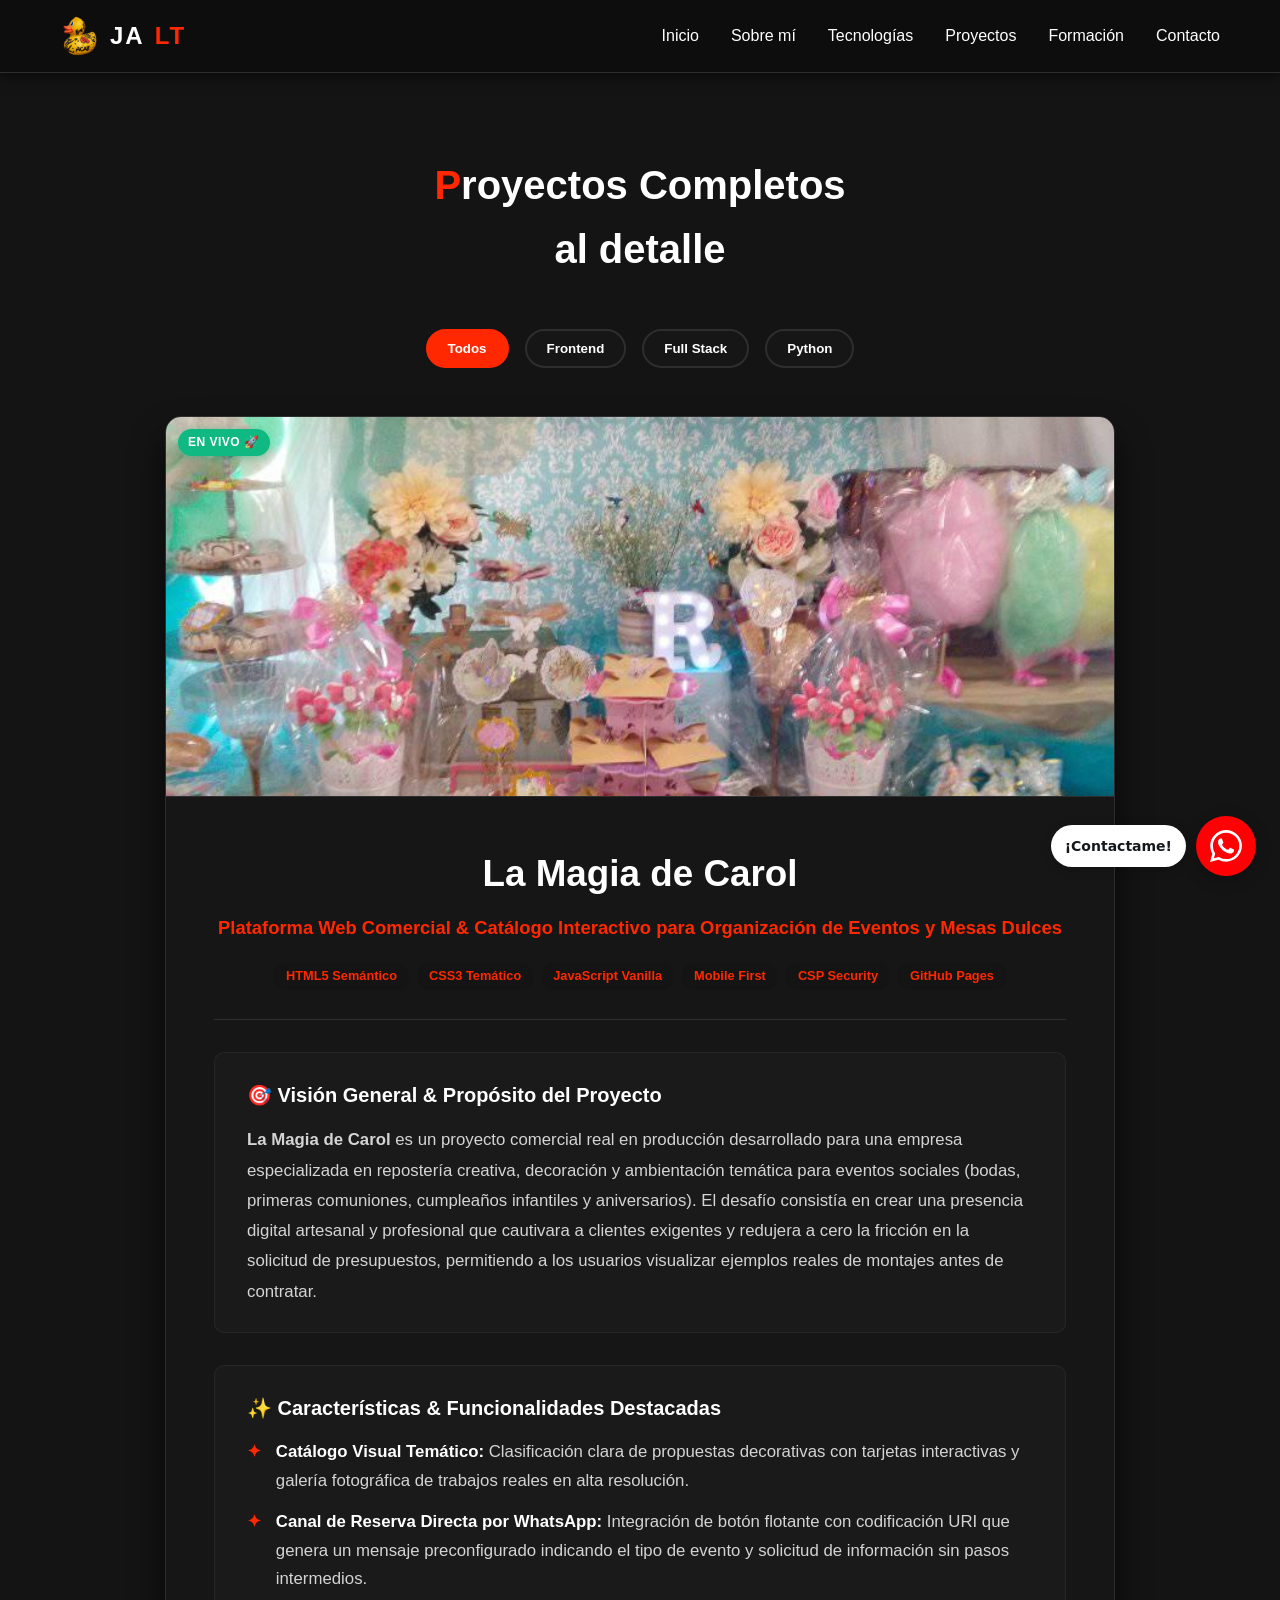
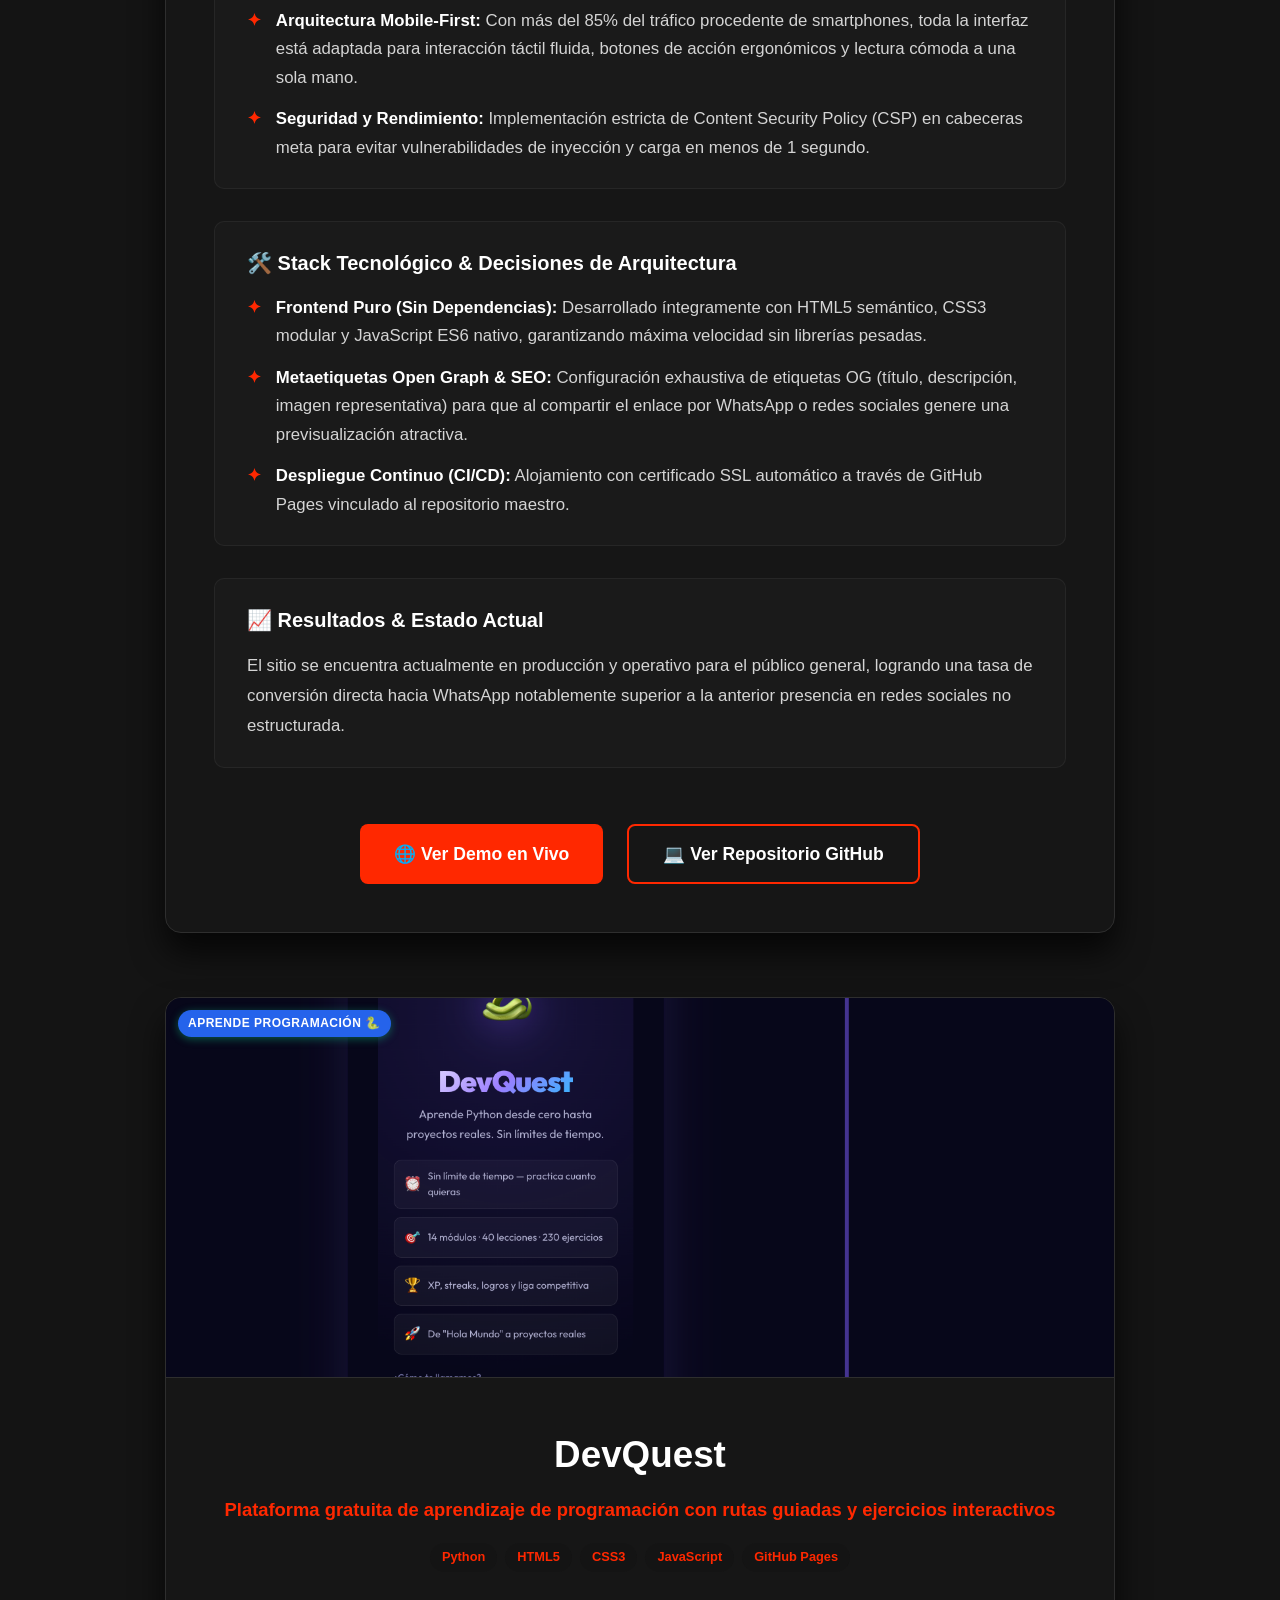
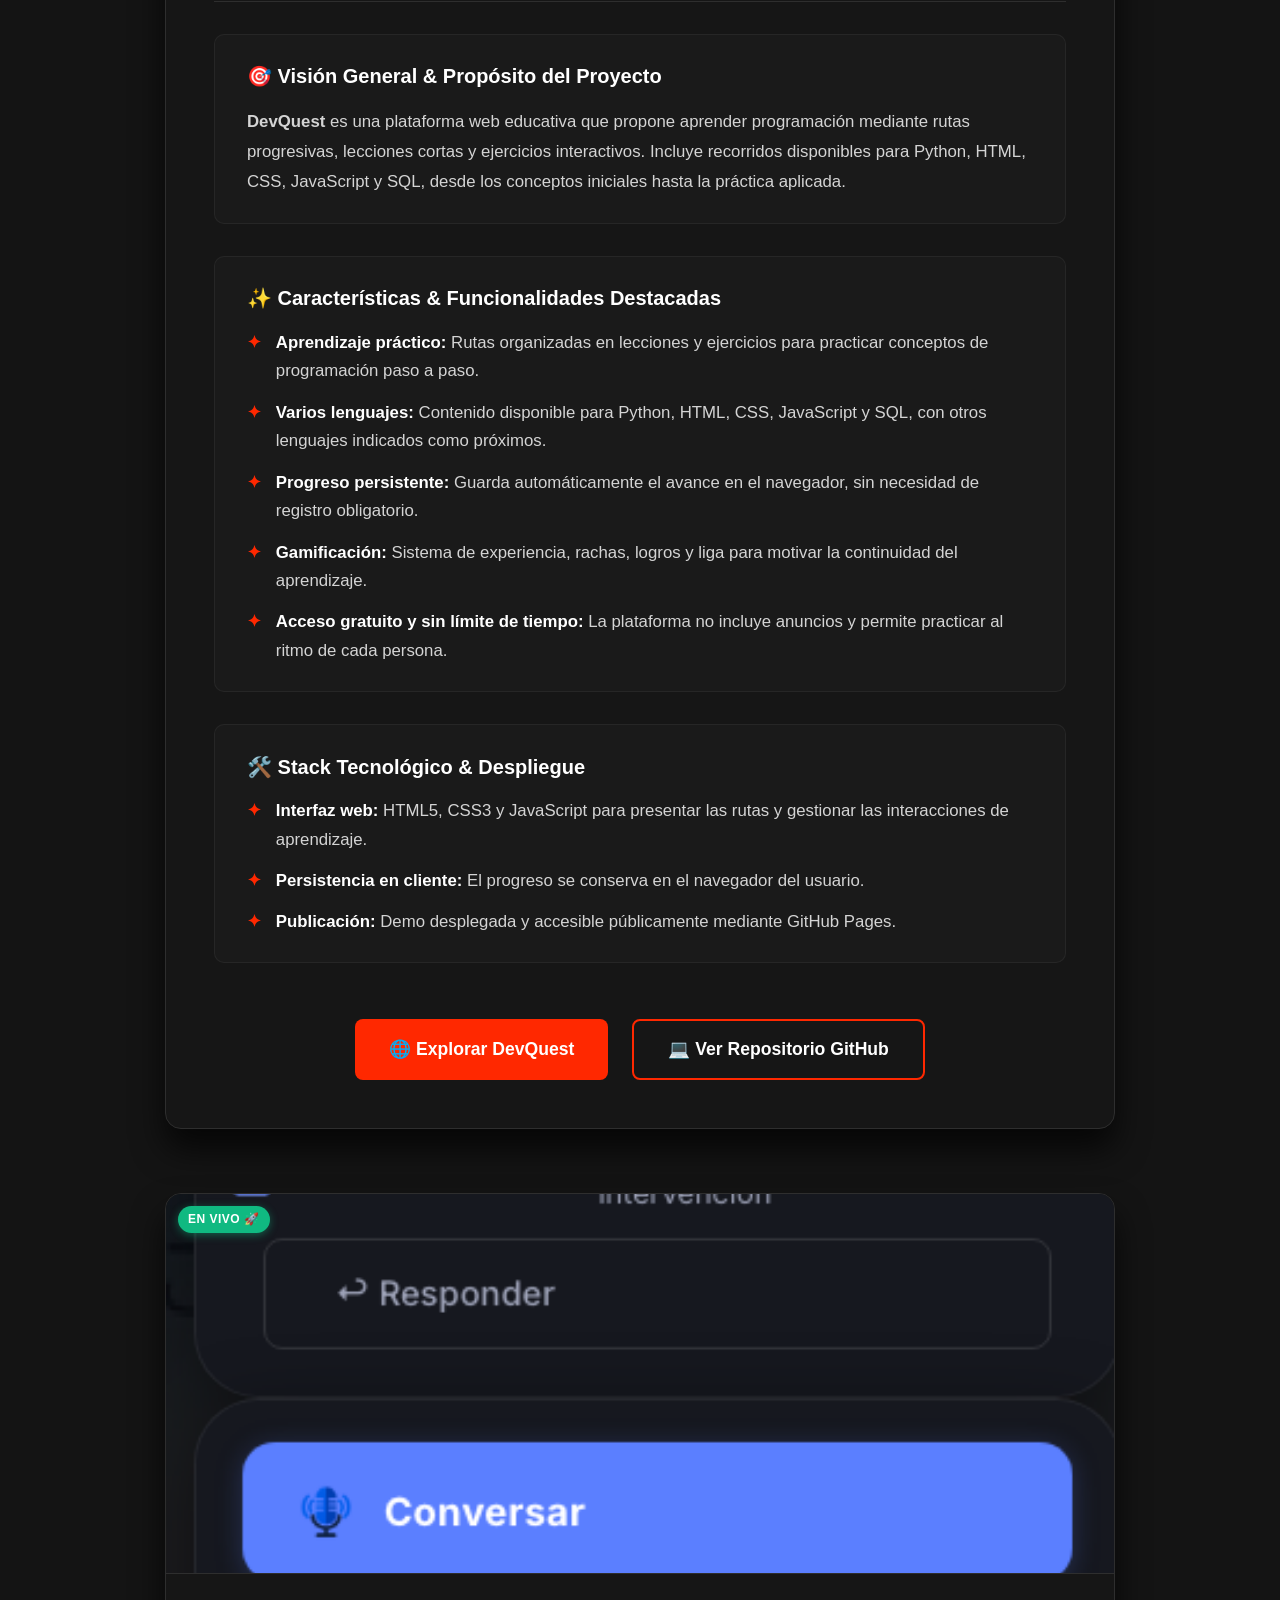
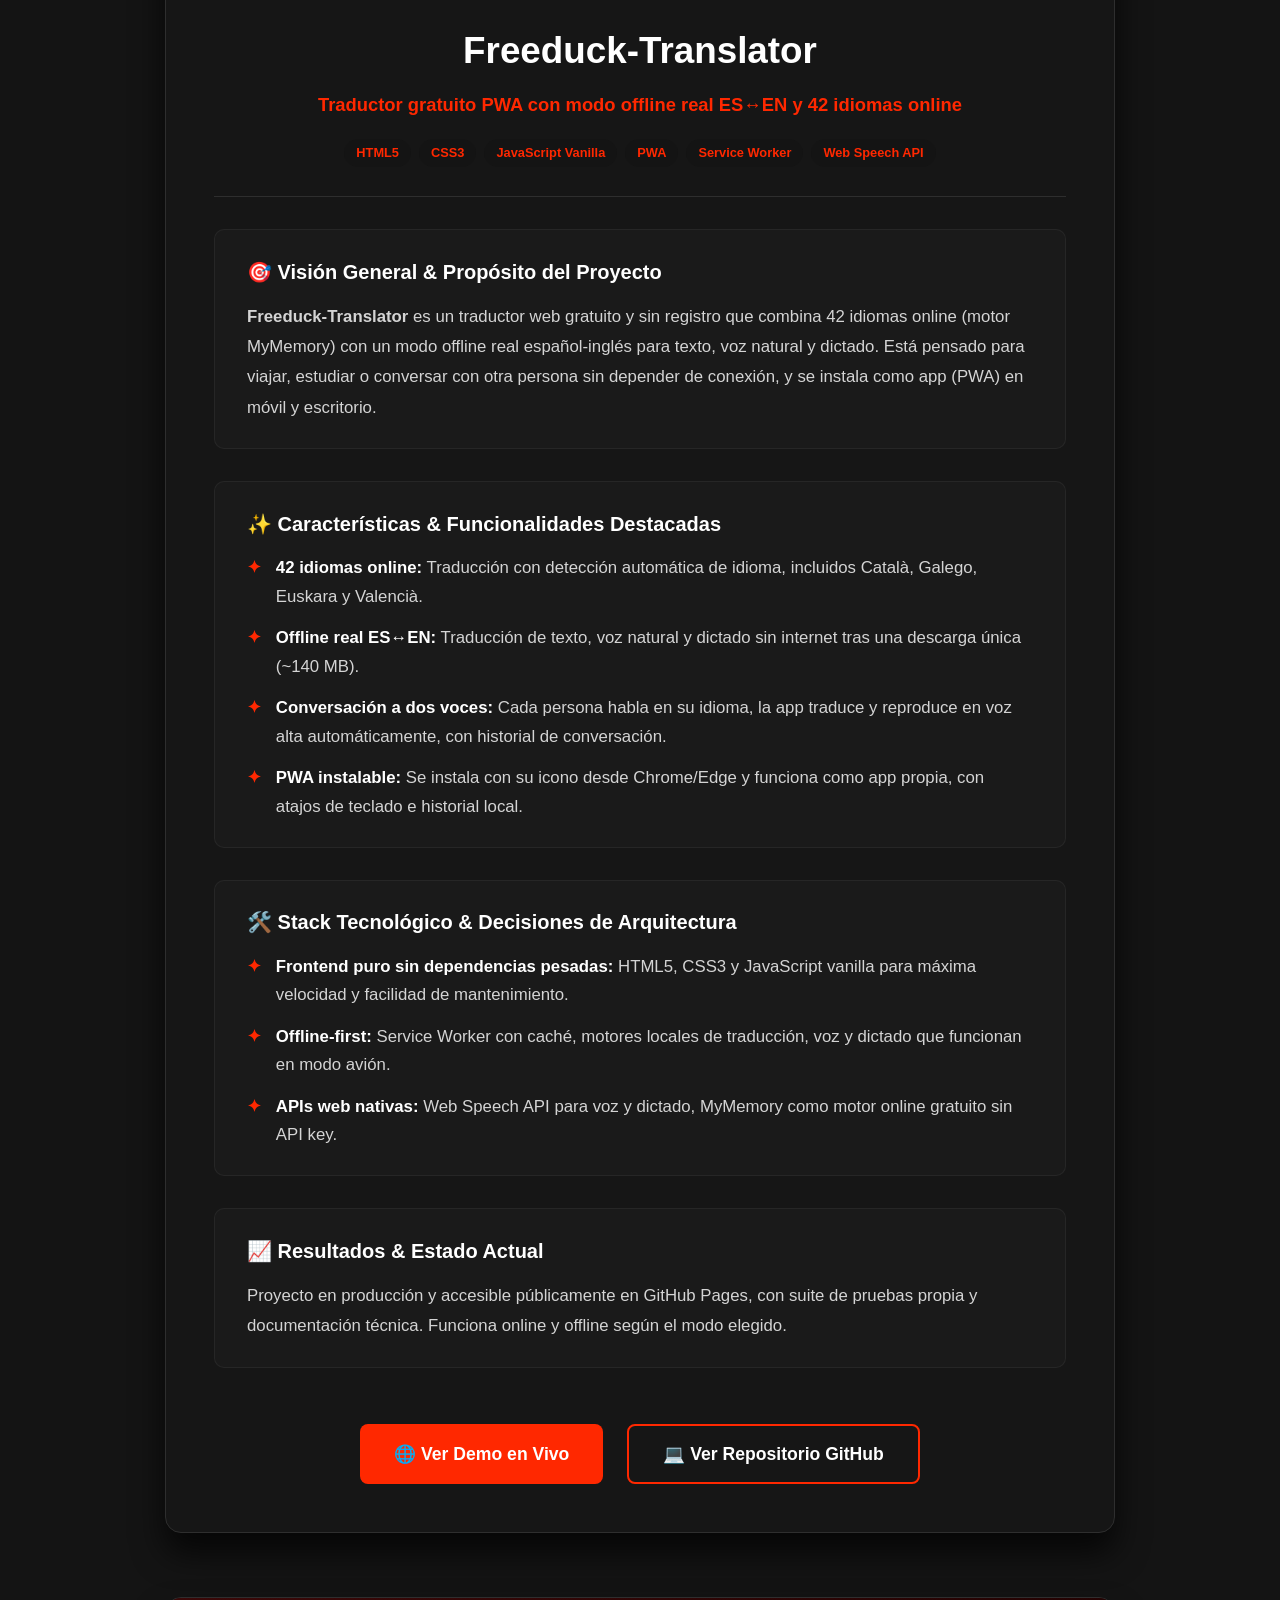
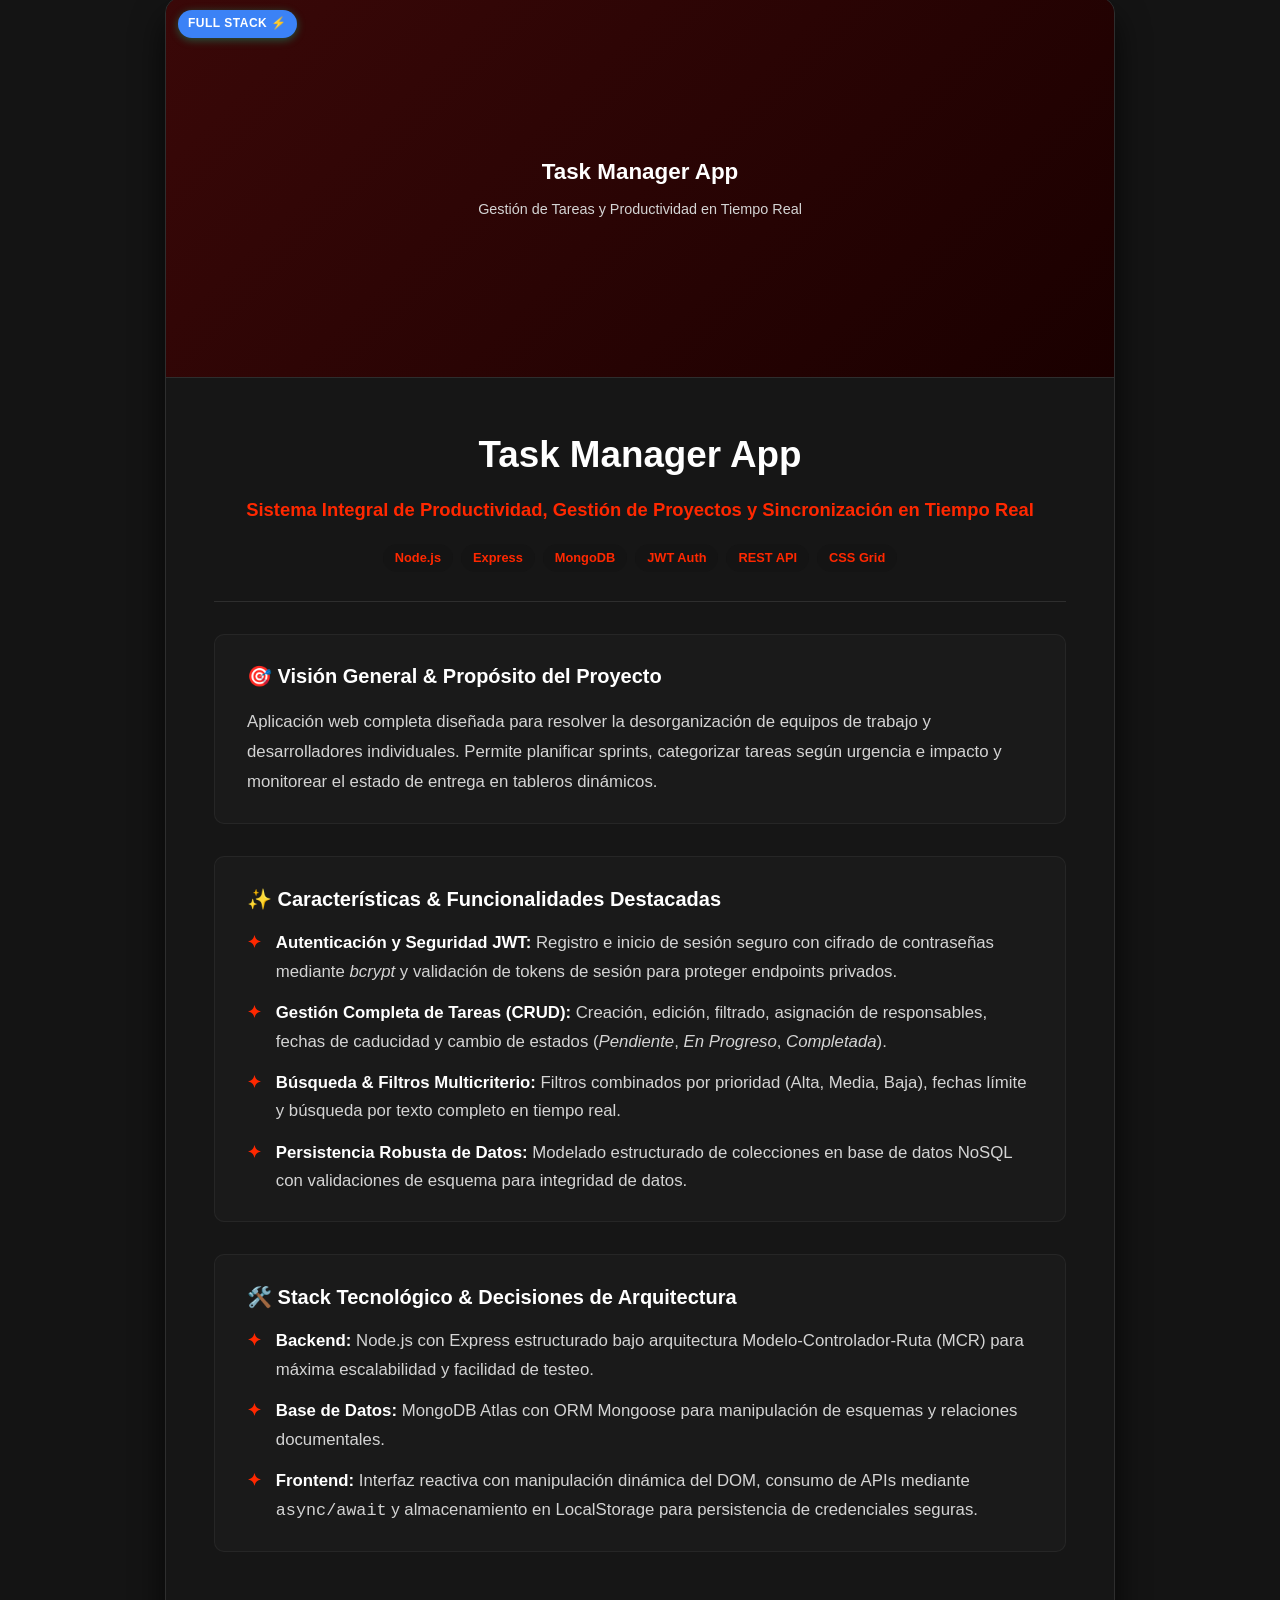
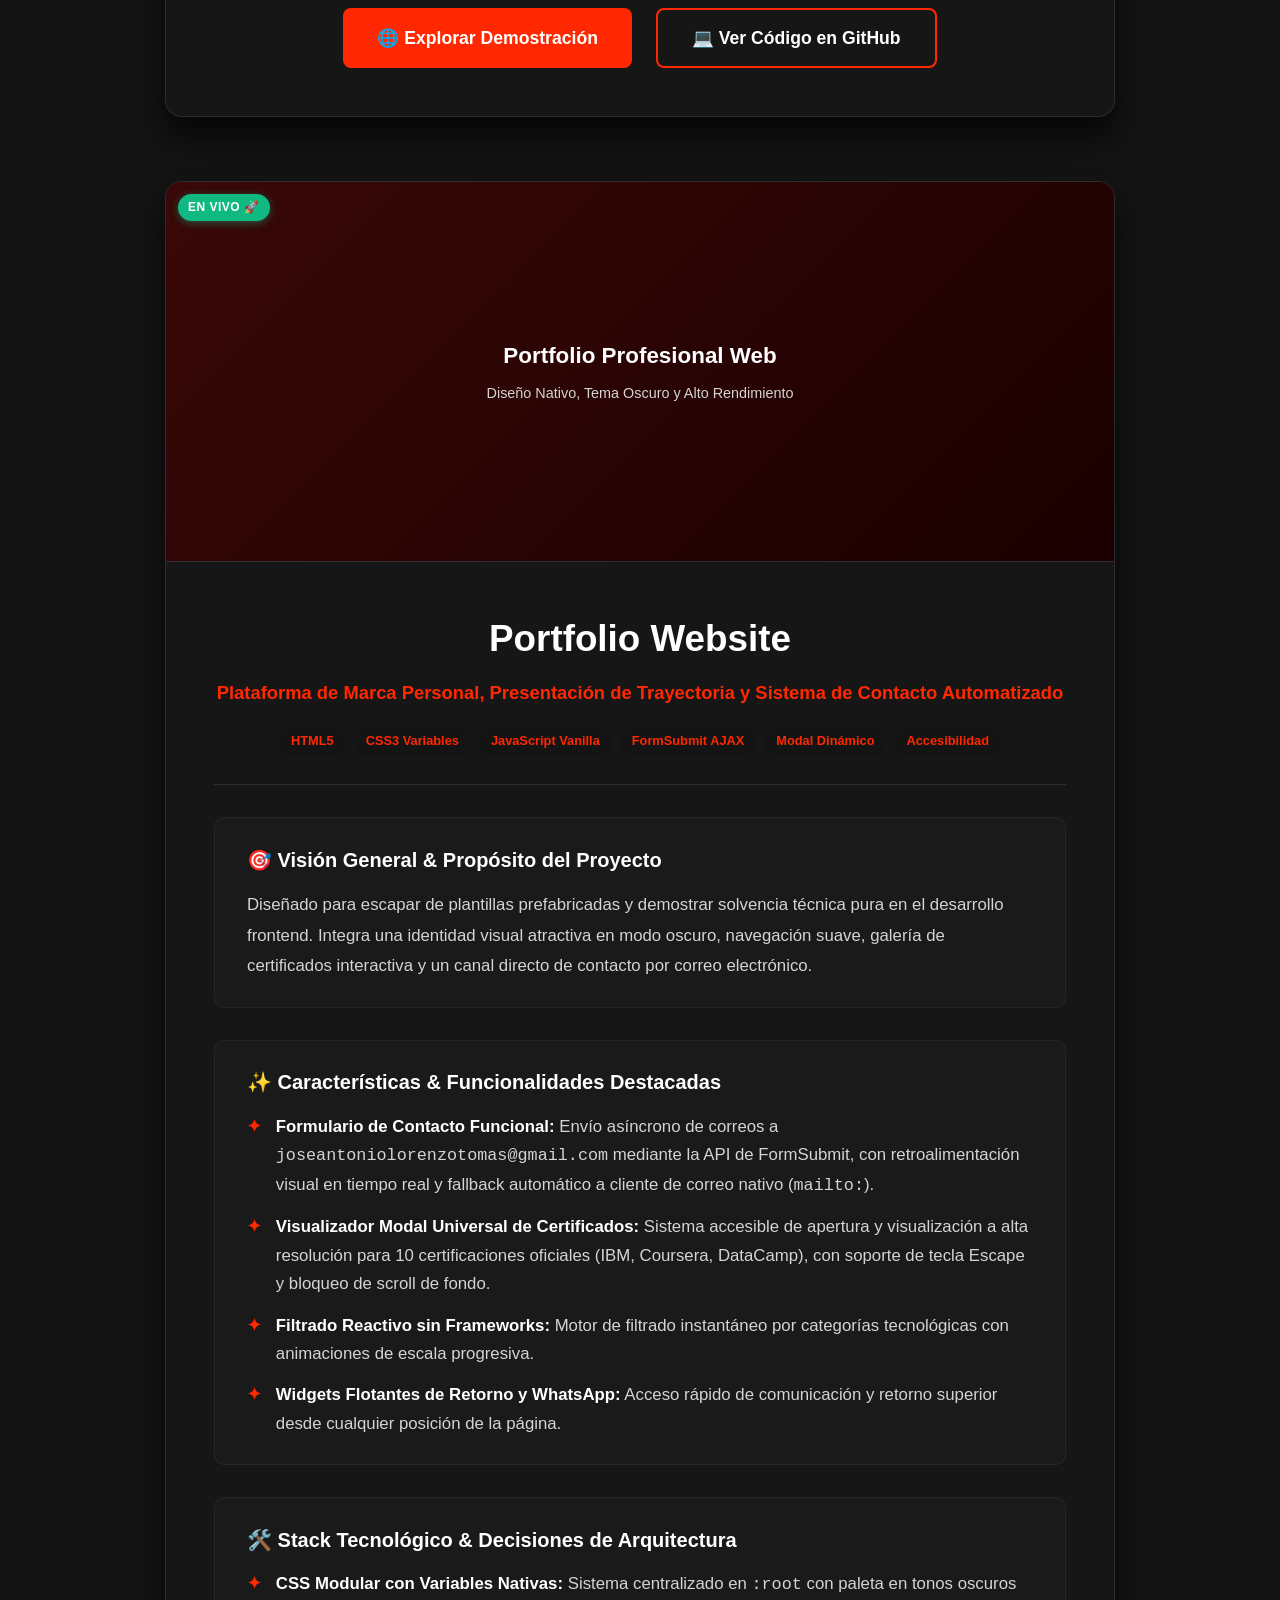
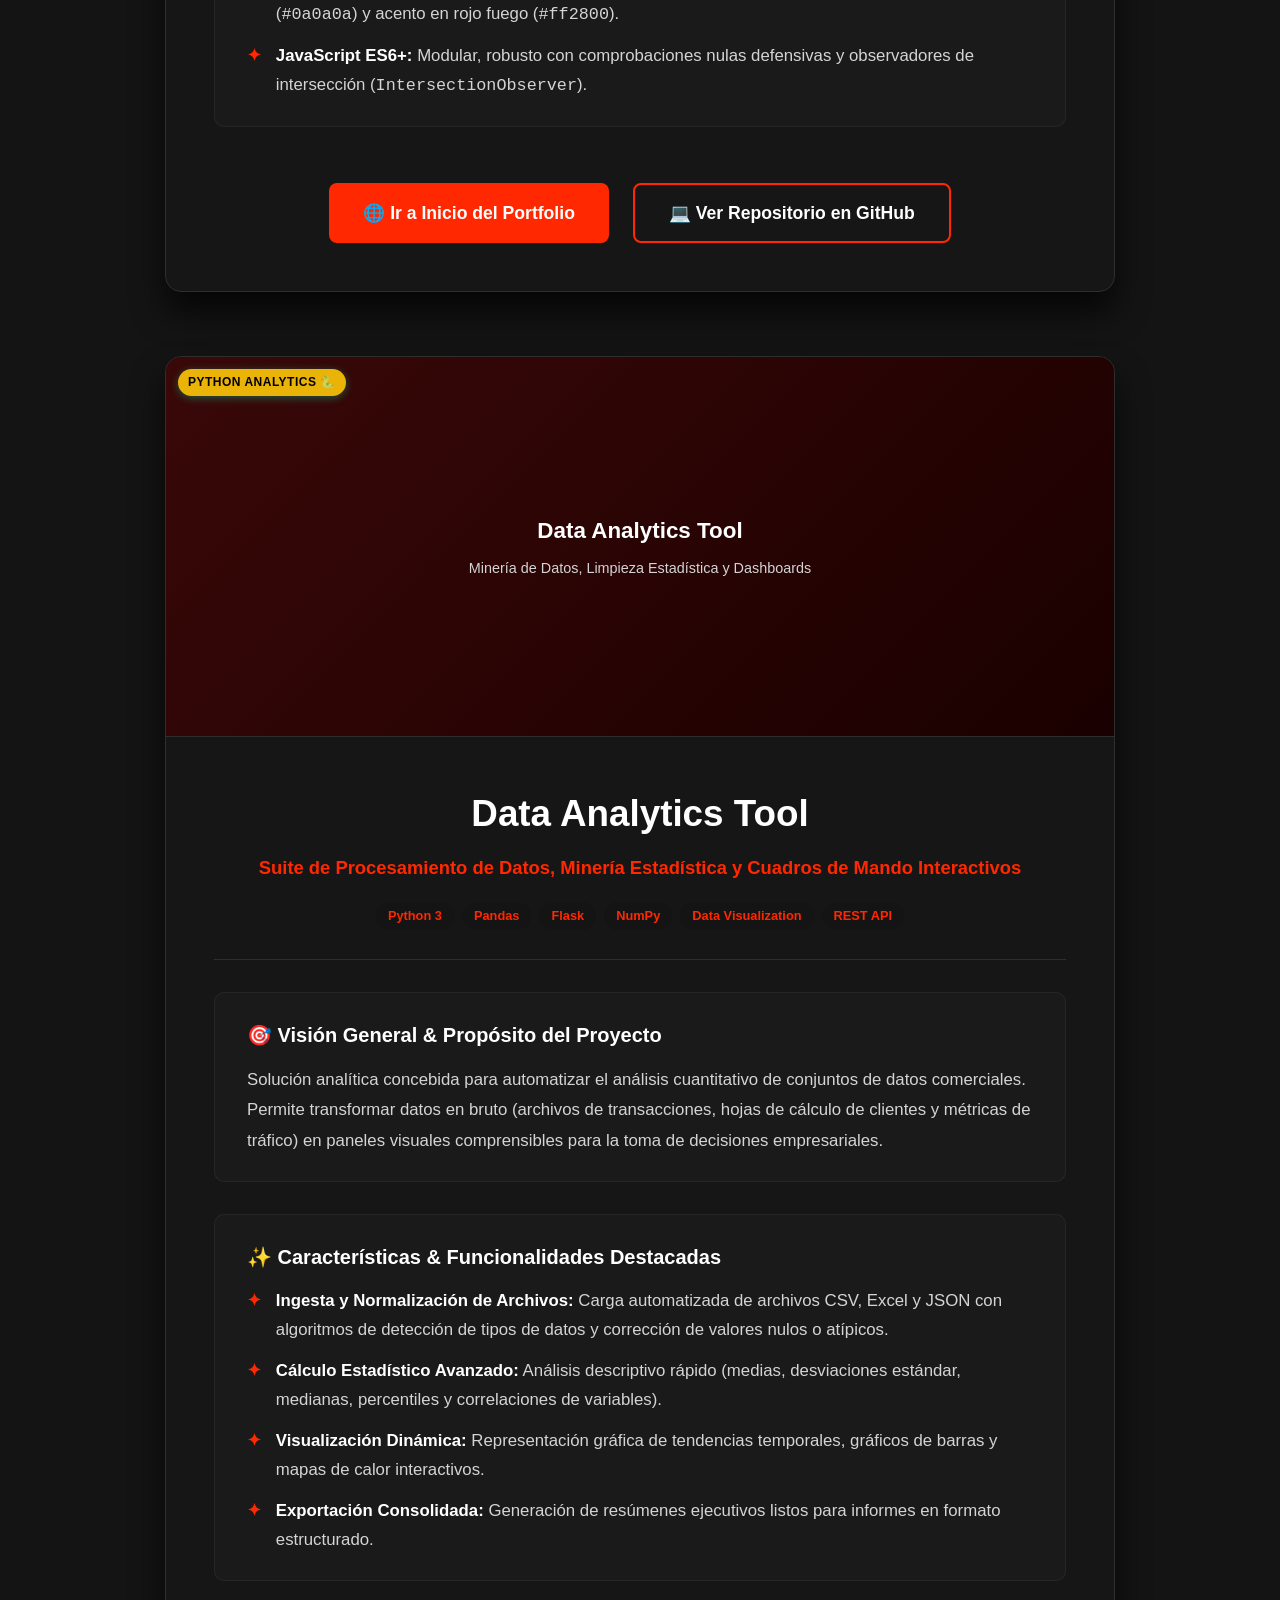
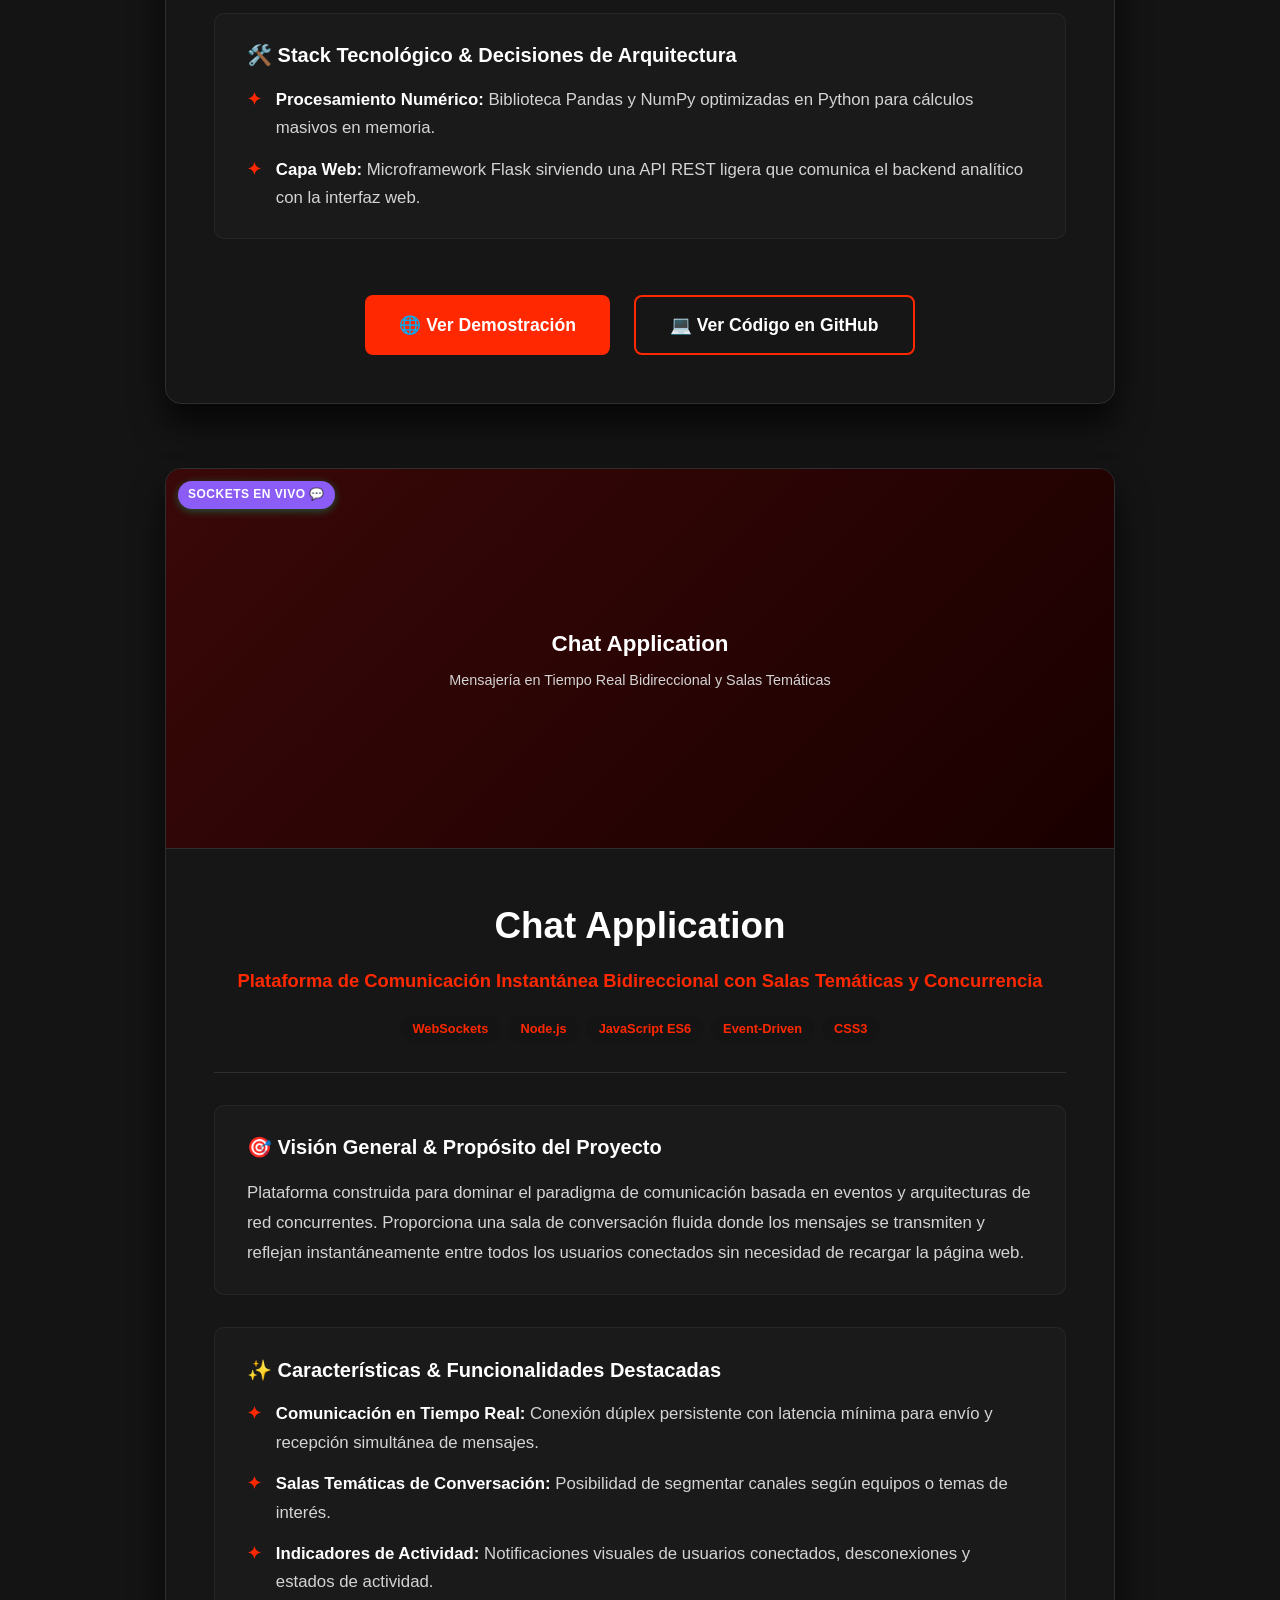
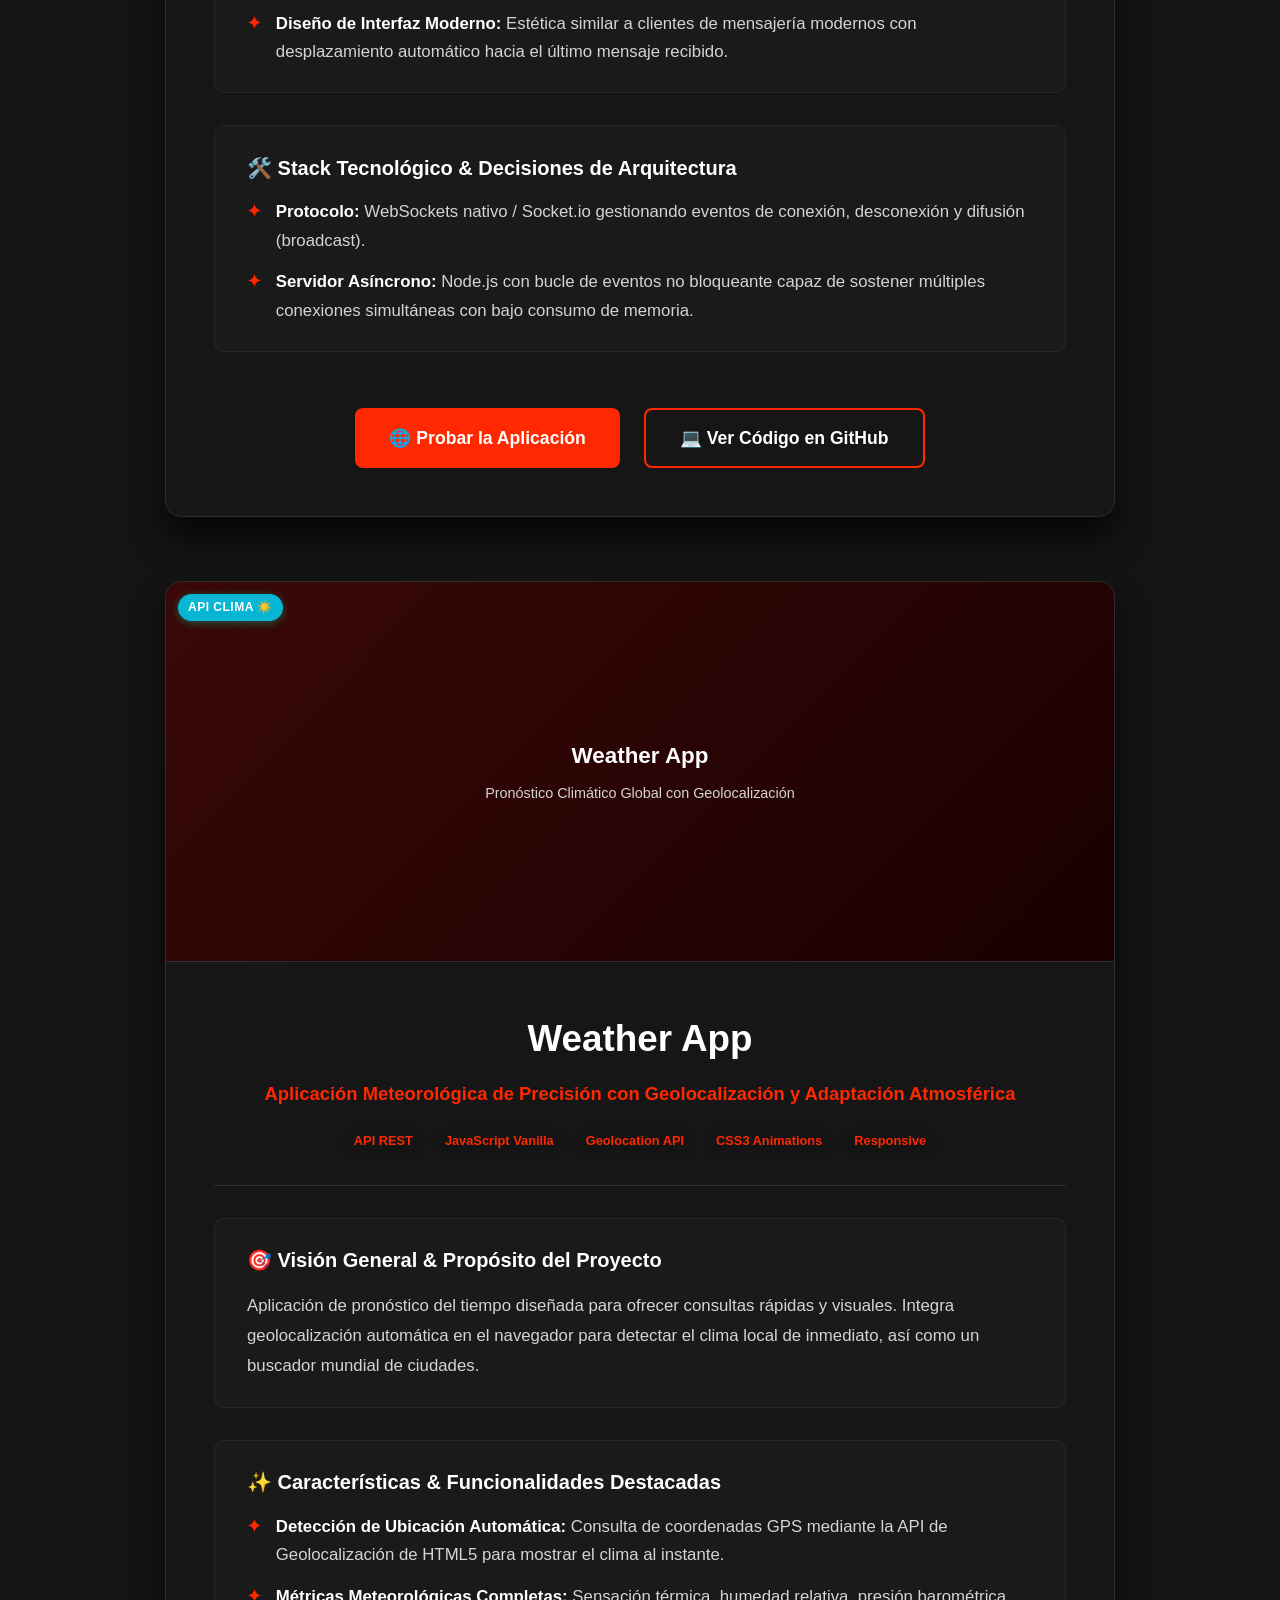
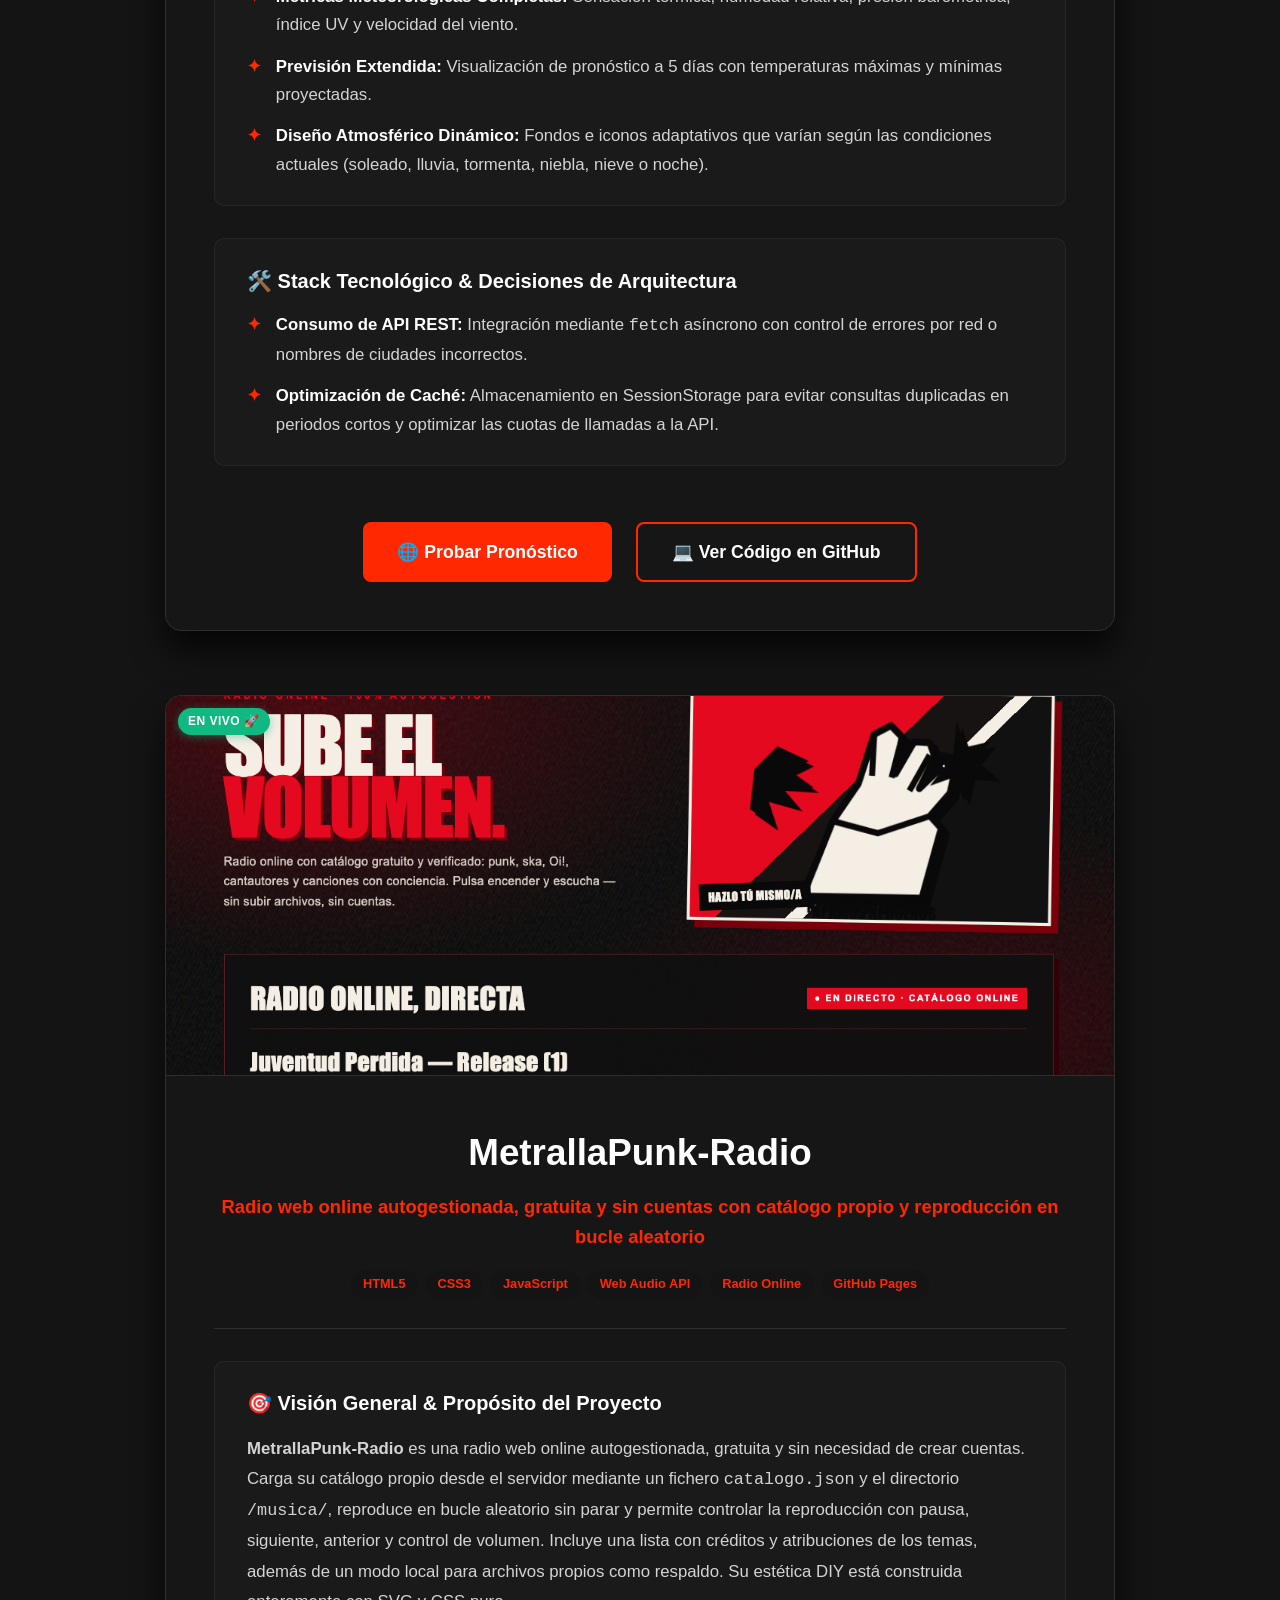
<file: proyectosFull.html>
<!DOCTYPE html>
<html lang="es">
<head>
    <meta charset="UTF-8">
    <meta name="viewport" content="width=device-width, initial-scale=1.0">
    <meta name="description" content="Portfolio profesional de Jose A. Lorenzo - Desarrollador Web">
    <meta name="author" content="Jose A. Lorenzo">
    <title>Jose A. Lorenzo | Desarrollador Web</title>
    <link rel="stylesheet" href="css/styles.css?v=0.6.3">
    <link rel="icon" type="image/png" href="assets/img/patoLogoDev.png">
</head>
<body>
        <!-- Navegación -->
    <nav class="navbar">
        <div class="container">
            <a href="index.html" class="nav-brand">
                <img src="assets/img/patoLogoDev.png" alt="Logo" class="nav-logo">
                JA<span class="accent">LT</span>
            </a>
            <button class="nav-toggle" aria-label="Toggle menu">
                <span></span>
                <span></span>
                <span></span>
            </button>
            <ul class="nav-menu">
                <li><a href="index.html#inicio" class="nav-link">Inicio</a></li>
                <li><a href="index.html#sobre-mi" class="nav-link">Sobre mí</a></li>
                <li><a href="index.html#tecnologias" class="nav-link">Tecnologías</a></li>
                <li><a href="#proyectos" class="nav-link active">Proyectos</a></li>
                <li><a href="index.html#formacion" class="nav-link">Formación</a></li>
                <li><a href="#contacto" class="nav-link">Contacto</a></li>
            </ul>
        </div>
    </nav>
        <!-- Proyectos -->
    <section id="proyectos" class="projects">
        <div class="container">
            <h2 class="section-title">Proyectos Completos<br>al detalle
            </h2>
            <div class="projects-filters">
                <button class="filter-btn active" data-filter="todos">Todos</button>
                <button class="filter-btn" data-filter="frontend">Frontend</button>
                <button class="filter-btn" data-filter="fullstack">Full Stack</button>
                <button class="filter-btn" data-filter="python">Python</button>
            </div>
            <div class="projects-detail-grid">
                <!-- ==================== PROYECTO 1: LA MAGIA DE CAROL ==================== -->
                <article class="project-card project-detail-card" data-category="frontend">
                    <div class="project-image">
                        <span class="project-badge">En vivo 🚀</span>
                        <img src="assets/img/la-magia-de-carol-preview.jpg" alt="Mesas dulces para eventos - La Magia de Carol">
                        <div class="project-overlay">
                            <a href="https://joseantoniolorenzotomas-coder.github.io/la-magia-de-carol/index.html" class="project-link" target="_blank" rel="noopener noreferrer">Ver Demo</a>
                            <a href="https://github.com/joseantoniolorenzotomas-coder/la-magia-de-carol" class="project-link" target="_blank" rel="noopener noreferrer">Código</a>
                        </div>
                    </div>
                    <div class="project-detail-content">
                        <div class="project-detail-header-info">
                            <h3>La Magia de Carol</h3>
                            <p class="project-detail-subtitle">Plataforma Web Comercial & Catálogo Interactivo para Organización de Eventos y Mesas Dulces</p>
                            <div class="project-tags">
                                <span class="tag">HTML5 Semántico</span>
                                <span class="tag">CSS3 Temático</span>
                                <span class="tag">JavaScript Vanilla</span>
                                <span class="tag">Mobile First</span>
                                <span class="tag">CSP Security</span>
                                <span class="tag">GitHub Pages</span>
                            </div>
                        </div>

                        <div class="project-detail-section">
                            <h4>🎯 Visión General & Propósito del Proyecto</h4>
                            <p>
                                <strong>La Magia de Carol</strong> es un proyecto comercial real en producción desarrollado para una empresa especializada en repostería creativa, decoración y ambientación temática para eventos sociales (bodas, primeras comuniones, cumpleaños infantiles y aniversarios). El desafío consistía en crear una presencia digital artesanal y profesional que cautivara a clientes exigentes y redujera a cero la fricción en la solicitud de presupuestos, permitiendo a los usuarios visualizar ejemplos reales de montajes antes de contratar.
                            </p>
                        </div>

                        <div class="project-detail-section">
                            <h4>✨ Características & Funcionalidades Destacadas</h4>
                            <ul>
                                <li><strong>Catálogo Visual Temático:</strong> Clasificación clara de propuestas decorativas con tarjetas interactivas y galería fotográfica de trabajos reales en alta resolución.</li>
                                <li><strong>Canal de Reserva Directa por WhatsApp:</strong> Integración de botón flotante con codificación URI que genera un mensaje preconfigurado indicando el tipo de evento y solicitud de información sin pasos intermedios.</li>
                                <li><strong>Arquitectura Mobile-First:</strong> Con más del 85% del tráfico procedente de smartphones, toda la interfaz está adaptada para interacción táctil fluida, botones de acción ergonómicos y lectura cómoda a una sola mano.</li>
                                <li><strong>Seguridad y Rendimiento:</strong> Implementación estricta de Content Security Policy (CSP) en cabeceras meta para evitar vulnerabilidades de inyección y carga en menos de 1 segundo.</li>
                            </ul>
                        </div>

                        <div class="project-detail-section">
                            <h4>🛠️ Stack Tecnológico & Decisiones de Arquitectura</h4>
                            <ul>
                                <li><strong>Frontend Puro (Sin Dependencias):</strong> Desarrollado íntegramente con HTML5 semántico, CSS3 modular y JavaScript ES6 nativo, garantizando máxima velocidad sin librerías pesadas.</li>
                                <li><strong>Metaetiquetas Open Graph & SEO:</strong> Configuración exhaustiva de etiquetas OG (título, descripción, imagen representativa) para que al compartir el enlace por WhatsApp o redes sociales genere una previsualización atractiva.</li>
                                <li><strong>Despliegue Continuo (CI/CD):</strong> Alojamiento con certificado SSL automático a través de GitHub Pages vinculado al repositorio maestro.</li>
                            </ul>
                        </div>

                        <div class="project-detail-section">
                            <h4>📈 Resultados & Estado Actual</h4>
                            <p>
                                El sitio se encuentra actualmente en producción y operativo para el público general, logrando una tasa de conversión directa hacia WhatsApp notablemente superior a la anterior presencia en redes sociales no estructurada.
                            </p>
                        </div>

                        <div class="project-detail-actions">
                            <a href="https://joseantoniolorenzotomas-coder.github.io/la-magia-de-carol/index.html" class="btn btn-primary" target="_blank" rel="noopener noreferrer">🌐 Ver Demo en Vivo</a>
                            <a href="https://github.com/joseantoniolorenzotomas-coder/la-magia-de-carol" class="btn btn-secondary" target="_blank" rel="noopener noreferrer">💻 Ver Repositorio GitHub</a>
                        </div>
                    </div>
                </article>

                <!-- ==================== PROYECTO 2: DEVQUEST ==================== -->
                <article class="project-card project-detail-card" data-category="python">
                    <div class="project-image">
                        <span class="project-badge" style="background: #2563eb;">Aprende programación 🐍</span>
                        <img src="assets/img/devquest-preview.png" alt="Captura de la pantalla de bienvenida de DevQuest">
                        <div class="project-overlay">
                            <a href="https://joseantoniolorenzotomas-coder.github.io/DevQuest/" class="project-link" target="_blank" rel="noopener noreferrer">Ver Demo</a>
                            <a href="https://github.com/joseantoniolorenzotomas-coder/DevQuest" class="project-link" target="_blank" rel="noopener noreferrer">Código</a>
                        </div>
                    </div>
                    <div class="project-detail-content">
                        <div class="project-detail-header-info">
                            <h3>DevQuest</h3>
                            <p class="project-detail-subtitle">Plataforma gratuita de aprendizaje de programación con rutas guiadas y ejercicios interactivos</p>
                            <div class="project-tags">
                                <span class="tag">Python</span>
                                <span class="tag">HTML5</span>
                                <span class="tag">CSS3</span>
                                <span class="tag">JavaScript</span>
                                <span class="tag">GitHub Pages</span>
                            </div>
                        </div>

                        <div class="project-detail-section">
                            <h4>🎯 Visión General & Propósito del Proyecto</h4>
                            <p>
                                <strong>DevQuest</strong> es una plataforma web educativa que propone aprender programación mediante rutas progresivas, lecciones cortas y ejercicios interactivos. Incluye recorridos disponibles para Python, HTML, CSS, JavaScript y SQL, desde los conceptos iniciales hasta la práctica aplicada.
                            </p>
                        </div>

                        <div class="project-detail-section">
                            <h4>✨ Características & Funcionalidades Destacadas</h4>
                            <ul>
                                <li><strong>Aprendizaje práctico:</strong> Rutas organizadas en lecciones y ejercicios para practicar conceptos de programación paso a paso.</li>
                                <li><strong>Varios lenguajes:</strong> Contenido disponible para Python, HTML, CSS, JavaScript y SQL, con otros lenguajes indicados como próximos.</li>
                                <li><strong>Progreso persistente:</strong> Guarda automáticamente el avance en el navegador, sin necesidad de registro obligatorio.</li>
                                <li><strong>Gamificación:</strong> Sistema de experiencia, rachas, logros y liga para motivar la continuidad del aprendizaje.</li>
                                <li><strong>Acceso gratuito y sin límite de tiempo:</strong> La plataforma no incluye anuncios y permite practicar al ritmo de cada persona.</li>
                            </ul>
                        </div>

                        <div class="project-detail-section">
                            <h4>🛠️ Stack Tecnológico & Despliegue</h4>
                            <ul>
                                <li><strong>Interfaz web:</strong> HTML5, CSS3 y JavaScript para presentar las rutas y gestionar las interacciones de aprendizaje.</li>
                                <li><strong>Persistencia en cliente:</strong> El progreso se conserva en el navegador del usuario.</li>
                                <li><strong>Publicación:</strong> Demo desplegada y accesible públicamente mediante GitHub Pages.</li>
                            </ul>
                        </div>

                        <div class="project-detail-actions">
                            <a href="https://joseantoniolorenzotomas-coder.github.io/DevQuest/" class="btn btn-primary" target="_blank" rel="noopener noreferrer">🌐 Explorar DevQuest</a>
                            <a href="https://github.com/joseantoniolorenzotomas-coder/DevQuest" class="btn btn-secondary" target="_blank" rel="noopener noreferrer">💻 Ver Repositorio GitHub</a>
                        </div>
                    </div>
                </article>

                <!-- ==================== PROYECTO 3: FREEDUCK-TRANSLATOR ==================== -->
                <article class="project-card project-detail-card" data-category="frontend">
                    <div class="project-image">
                        <span class="project-badge">En vivo 🚀</span>
                        <img src="assets/img/freeduck-translator-preview.png" alt="Captura de la app Freeduck-Translator traduciendo">
                        <div class="project-overlay">
                            <a href="https://joseantoniolorenzotomas-coder.github.io/Freeduck-Translator/" class="project-link" target="_blank" rel="noopener noreferrer">Ver Demo</a>
                            <a href="https://github.com/joseantoniolorenzotomas-coder/Freeduck-Translator" class="project-link" target="_blank" rel="noopener noreferrer">Código</a>
                        </div>
                    </div>
                    <div class="project-detail-content">
                        <div class="project-detail-header-info">
                            <h3>Freeduck-Translator</h3>
                            <p class="project-detail-subtitle">Traductor gratuito PWA con modo offline real ES↔EN y 42 idiomas online</p>
                            <div class="project-tags">
                                <span class="tag">HTML5</span>
                                <span class="tag">CSS3</span>
                                <span class="tag">JavaScript Vanilla</span>
                                <span class="tag">PWA</span>
                                <span class="tag">Service Worker</span>
                                <span class="tag">Web Speech API</span>
                            </div>
                        </div>

                        <div class="project-detail-section">
                            <h4>🎯 Visión General & Propósito del Proyecto</h4>
                            <p>
                                <strong>Freeduck-Translator</strong> es un traductor web gratuito y sin registro que combina 42 idiomas online (motor MyMemory) con un modo offline real español-inglés para texto, voz natural y dictado. Está pensado para viajar, estudiar o conversar con otra persona sin depender de conexión, y se instala como app (PWA) en móvil y escritorio.
                            </p>
                        </div>

                        <div class="project-detail-section">
                            <h4>✨ Características & Funcionalidades Destacadas</h4>
                            <ul>
                                <li><strong>42 idiomas online:</strong> Traducción con detección automática de idioma, incluidos Català, Galego, Euskara y Valencià.</li>
                                <li><strong>Offline real ES↔EN:</strong> Traducción de texto, voz natural y dictado sin internet tras una descarga única (~140 MB).</li>
                                <li><strong>Conversación a dos voces:</strong> Cada persona habla en su idioma, la app traduce y reproduce en voz alta automáticamente, con historial de conversación.</li>
                                <li><strong>PWA instalable:</strong> Se instala con su icono desde Chrome/Edge y funciona como app propia, con atajos de teclado e historial local.</li>
                            </ul>
                        </div>

                        <div class="project-detail-section">
                            <h4>🛠️ Stack Tecnológico & Decisiones de Arquitectura</h4>
                            <ul>
                                <li><strong>Frontend puro sin dependencias pesadas:</strong> HTML5, CSS3 y JavaScript vanilla para máxima velocidad y facilidad de mantenimiento.</li>
                                <li><strong>Offline-first:</strong> Service Worker con caché, motores locales de traducción, voz y dictado que funcionan en modo avión.</li>
                                <li><strong>APIs web nativas:</strong> Web Speech API para voz y dictado, MyMemory como motor online gratuito sin API key.</li>
                            </ul>
                        </div>

                        <div class="project-detail-section">
                            <h4>📈 Resultados & Estado Actual</h4>
                            <p>
                                Proyecto en producción y accesible públicamente en GitHub Pages, con suite de pruebas propia y documentación técnica. Funciona online y offline según el modo elegido.
                            </p>
                        </div>

                        <div class="project-detail-actions">
                            <a href="https://joseantoniolorenzotomas-coder.github.io/Freeduck-Translator/" class="btn btn-primary" target="_blank" rel="noopener noreferrer">🌐 Ver Demo en Vivo</a>
                            <a href="https://github.com/joseantoniolorenzotomas-coder/Freeduck-Translator" class="btn btn-secondary" target="_blank" rel="noopener noreferrer">💻 Ver Repositorio GitHub</a>
                        </div>
                    </div>
                </article>

                <!-- ==================== PROYECTO 3: TASK MANAGER APP ==================== -->
                <article class="project-card project-detail-card" data-category="fullstack">
                    <div class="project-image">
                        <span class="project-badge" style="background: #3b82f6;">Full Stack ⚡</span>
                        <div class="project-placeholder">
                            <span style="font-size: 1.4rem; font-weight: 700; color: #fff;">Task Manager App</span>
                            <p style="font-size: 0.9rem; margin-top: 0.5rem; color: #d4d4d4;">Gestión de Tareas y Productividad en Tiempo Real</p>
                        </div>
                        <div class="project-overlay">
                            <a href="#" class="project-link" target="_blank">Ver Demo</a>
                            <a href="https://github.com/joseantoniolorenzotomas-coder" class="project-link" target="_blank" rel="noopener noreferrer">Código</a>
                        </div>
                    </div>
                    <div class="project-detail-content">
                        <div class="project-detail-header-info">
                            <h3>Task Manager App</h3>
                            <p class="project-detail-subtitle">Sistema Integral de Productividad, Gestión de Proyectos y Sincronización en Tiempo Real</p>
                            <div class="project-tags">
                                <span class="tag">Node.js</span>
                                <span class="tag">Express</span>
                                <span class="tag">MongoDB</span>
                                <span class="tag">JWT Auth</span>
                                <span class="tag">REST API</span>
                                <span class="tag">CSS Grid</span>
                            </div>
                        </div>

                        <div class="project-detail-section">
                            <h4>🎯 Visión General & Propósito del Proyecto</h4>
                            <p>
                                Aplicación web completa diseñada para resolver la desorganización de equipos de trabajo y desarrolladores individuales. Permite planificar sprints, categorizar tareas según urgencia e impacto y monitorear el estado de entrega en tableros dinámicos.
                            </p>
                        </div>

                        <div class="project-detail-section">
                            <h4>✨ Características & Funcionalidades Destacadas</h4>
                            <ul>
                                <li><strong>Autenticación y Seguridad JWT:</strong> Registro e inicio de sesión seguro con cifrado de contraseñas mediante <em>bcrypt</em> y validación de tokens de sesión para proteger endpoints privados.</li>
                                <li><strong>Gestión Completa de Tareas (CRUD):</strong> Creación, edición, filtrado, asignación de responsables, fechas de caducidad y cambio de estados (<em>Pendiente</em>, <em>En Progreso</em>, <em>Completada</em>).</li>
                                <li><strong>Búsqueda & Filtros Multicriterio:</strong> Filtros combinados por prioridad (Alta, Media, Baja), fechas límite y búsqueda por texto completo en tiempo real.</li>
                                <li><strong>Persistencia Robusta de Datos:</strong> Modelado estructurado de colecciones en base de datos NoSQL con validaciones de esquema para integridad de datos.</li>
                            </ul>
                        </div>

                        <div class="project-detail-section">
                            <h4>🛠️ Stack Tecnológico & Decisiones de Arquitectura</h4>
                            <ul>
                                <li><strong>Backend:</strong> Node.js con Express estructurado bajo arquitectura Modelo-Controlador-Ruta (MCR) para máxima escalabilidad y facilidad de testeo.</li>
                                <li><strong>Base de Datos:</strong> MongoDB Atlas con ORM Mongoose para manipulación de esquemas y relaciones documentales.</li>
                                <li><strong>Frontend:</strong> Interfaz reactiva con manipulación dinámica del DOM, consumo de APIs mediante <code>async/await</code> y almacenamiento en LocalStorage para persistencia de credenciales seguras.</li>
                            </ul>
                        </div>

                        <div class="project-detail-actions">
                            <a href="#" class="btn btn-primary" target="_blank">🌐 Explorar Demostración</a>
                            <a href="https://github.com/joseantoniolorenzotomas-coder" class="btn btn-secondary" target="_blank" rel="noopener noreferrer">💻 Ver Código en GitHub</a>
                        </div>
                    </div>
                </article>

                <!-- ==================== PROYECTO 4: PORTFOLIO WEBSITE ==================== -->
                <article class="project-card project-detail-card" data-category="frontend">
                    <div class="project-image">
                        <span class="project-badge">En vivo 🚀</span>
                        <div class="project-placeholder">
                            <span style="font-size: 1.4rem; font-weight: 700; color: #fff;">Portfolio Profesional Web</span>
                            <p style="font-size: 0.9rem; margin-top: 0.5rem; color: #d4d4d4;">Diseño Nativo, Tema Oscuro y Alto Rendimiento</p>
                        </div>
                        <div class="project-overlay">
                            <a href="index.html" class="project-link">Ver Demo</a>
                            <a href="https://github.com/joseantoniolorenzotomas-coder" class="project-link" target="_blank" rel="noopener noreferrer">Código</a>
                        </div>
                    </div>
                    <div class="project-detail-content">
                        <div class="project-detail-header-info">
                            <h3>Portfolio Website</h3>
                            <p class="project-detail-subtitle">Plataforma de Marca Personal, Presentación de Trayectoria y Sistema de Contacto Automatizado</p>
                            <div class="project-tags">
                                <span class="tag">HTML5</span>
                                <span class="tag">CSS3 Variables</span>
                                <span class="tag">JavaScript Vanilla</span>
                                <span class="tag">FormSubmit AJAX</span>
                                <span class="tag">Modal Dinámico</span>
                                <span class="tag">Accesibilidad</span>
                            </div>
                        </div>

                        <div class="project-detail-section">
                            <h4>🎯 Visión General & Propósito del Proyecto</h4>
                            <p>
                                Diseñado para escapar de plantillas prefabricadas y demostrar solvencia técnica pura en el desarrollo frontend. Integra una identidad visual atractiva en modo oscuro, navegación suave, galería de certificados interactiva y un canal directo de contacto por correo electrónico.
                            </p>
                        </div>

                        <div class="project-detail-section">
                            <h4>✨ Características & Funcionalidades Destacadas</h4>
                            <ul>
                                <li><strong>Formulario de Contacto Funcional:</strong> Envío asíncrono de correos a <code>joseantoniolorenzotomas@gmail.com</code> mediante la API de FormSubmit, con retroalimentación visual en tiempo real y fallback automático a cliente de correo nativo (<code>mailto:</code>).</li>
                                <li><strong>Visualizador Modal Universal de Certificados:</strong> Sistema accesible de apertura y visualización a alta resolución para 10 certificaciones oficiales (IBM, Coursera, DataCamp), con soporte de tecla Escape y bloqueo de scroll de fondo.</li>
                                <li><strong>Filtrado Reactivo sin Frameworks:</strong> Motor de filtrado instantáneo por categorías tecnológicas con animaciones de escala progresiva.</li>
                                <li><strong>Widgets Flotantes de Retorno y WhatsApp:</strong> Acceso rápido de comunicación y retorno superior desde cualquier posición de la página.</li>
                            </ul>
                        </div>

                        <div class="project-detail-section">
                            <h4>🛠️ Stack Tecnológico & Decisiones de Arquitectura</h4>
                            <ul>
                                <li><strong>CSS Modular con Variables Nativas:</strong> Sistema centralizado en <code>:root</code> con paleta en tonos oscuros (<code>#0a0a0a</code>) y acento en rojo fuego (<code>#ff2800</code>).</li>
                                <li><strong>JavaScript ES6+:</strong> Modular, robusto con comprobaciones nulas defensivas y observadores de intersección (<code>IntersectionObserver</code>).</li>
                            </ul>
                        </div>

                        <div class="project-detail-actions">
                            <a href="index.html" class="btn btn-primary">🌐 Ir a Inicio del Portfolio</a>
                            <a href="https://github.com/joseantoniolorenzotomas-coder" class="btn btn-secondary" target="_blank" rel="noopener noreferrer">💻 Ver Repositorio en GitHub</a>
                        </div>
                    </div>
                </article>

                <!-- ==================== PROYECTO 5: DATA ANALYTICS TOOL ==================== -->
                <article class="project-card project-detail-card" data-category="python">
                    <div class="project-image">
                        <span class="project-badge" style="background: #eab308; color: #000;">Python Analytics 🐍</span>
                        <div class="project-placeholder">
                            <span style="font-size: 1.4rem; font-weight: 700; color: #fff;">Data Analytics Tool</span>
                            <p style="font-size: 0.9rem; margin-top: 0.5rem; color: #d4d4d4;">Minería de Datos, Limpieza Estadística y Dashboards</p>
                        </div>
                        <div class="project-overlay">
                            <a href="#" class="project-link" target="_blank">Ver Demo</a>
                            <a href="https://github.com/joseantoniolorenzotomas-coder" class="project-link" target="_blank" rel="noopener noreferrer">Código</a>
                        </div>
                    </div>
                    <div class="project-detail-content">
                        <div class="project-detail-header-info">
                            <h3>Data Analytics Tool</h3>
                            <p class="project-detail-subtitle">Suite de Procesamiento de Datos, Minería Estadística y Cuadros de Mando Interactivos</p>
                            <div class="project-tags">
                                <span class="tag">Python 3</span>
                                <span class="tag">Pandas</span>
                                <span class="tag">Flask</span>
                                <span class="tag">NumPy</span>
                                <span class="tag">Data Visualization</span>
                                <span class="tag">REST API</span>
                            </div>
                        </div>

                        <div class="project-detail-section">
                            <h4>🎯 Visión General & Propósito del Proyecto</h4>
                            <p>
                                Solución analítica concebida para automatizar el análisis cuantitativo de conjuntos de datos comerciales. Permite transformar datos en bruto (archivos de transacciones, hojas de cálculo de clientes y métricas de tráfico) en paneles visuales comprensibles para la toma de decisiones empresariales.
                            </p>
                        </div>

                        <div class="project-detail-section">
                            <h4>✨ Características & Funcionalidades Destacadas</h4>
                            <ul>
                                <li><strong>Ingesta y Normalización de Archivos:</strong> Carga automatizada de archivos CSV, Excel y JSON con algoritmos de detección de tipos de datos y corrección de valores nulos o atípicos.</li>
                                <li><strong>Cálculo Estadístico Avanzado:</strong> Análisis descriptivo rápido (medias, desviaciones estándar, medianas, percentiles y correlaciones de variables).</li>
                                <li><strong>Visualización Dinámica:</strong> Representación gráfica de tendencias temporales, gráficos de barras y mapas de calor interactivos.</li>
                                <li><strong>Exportación Consolidada:</strong> Generación de resúmenes ejecutivos listos para informes en formato estructurado.</li>
                            </ul>
                        </div>

                        <div class="project-detail-section">
                            <h4>🛠️ Stack Tecnológico & Decisiones de Arquitectura</h4>
                            <ul>
                                <li><strong>Procesamiento Numérico:</strong> Biblioteca Pandas y NumPy optimizadas en Python para cálculos masivos en memoria.</li>
                                <li><strong>Capa Web:</strong> Microframework Flask sirviendo una API REST ligera que comunica el backend analítico con la interfaz web.</li>
                            </ul>
                        </div>

                        <div class="project-detail-actions">
                            <a href="#" class="btn btn-primary" target="_blank">🌐 Ver Demostración</a>
                            <a href="https://github.com/joseantoniolorenzotomas-coder" class="btn btn-secondary" target="_blank" rel="noopener noreferrer">💻 Ver Código en GitHub</a>
                        </div>
                    </div>
                </article>

                <!-- ==================== PROYECTO 6: CHAT APPLICATION ==================== -->
                <article class="project-card project-detail-card" data-category="fullstack">
                    <div class="project-image">
                        <span class="project-badge" style="background: #8b5cf6;">Sockets en Vivo 💬</span>
                        <div class="project-placeholder">
                            <span style="font-size: 1.4rem; font-weight: 700; color: #fff;">Chat Application</span>
                            <p style="font-size: 0.9rem; margin-top: 0.5rem; color: #d4d4d4;">Mensajería en Tiempo Real Bidireccional y Salas Temáticas</p>
                        </div>
                        <div class="project-overlay">
                            <a href="#" class="project-link" target="_blank">Ver Demo</a>
                            <a href="https://github.com/joseantoniolorenzotomas-coder" class="project-link" target="_blank" rel="noopener noreferrer">Código</a>
                        </div>
                    </div>
                    <div class="project-detail-content">
                        <div class="project-detail-header-info">
                            <h3>Chat Application</h3>
                            <p class="project-detail-subtitle">Plataforma de Comunicación Instantánea Bidireccional con Salas Temáticas y Concurrencia</p>
                            <div class="project-tags">
                                <span class="tag">WebSockets</span>
                                <span class="tag">Node.js</span>
                                <span class="tag">JavaScript ES6</span>
                                <span class="tag">Event-Driven</span>
                                <span class="tag">CSS3</span>
                            </div>
                        </div>

                        <div class="project-detail-section">
                            <h4>🎯 Visión General & Propósito del Proyecto</h4>
                            <p>
                                Plataforma construida para dominar el paradigma de comunicación basada en eventos y arquitecturas de red concurrentes. Proporciona una sala de conversación fluida donde los mensajes se transmiten y reflejan instantáneamente entre todos los usuarios conectados sin necesidad de recargar la página web.
                            </p>
                        </div>

                        <div class="project-detail-section">
                            <h4>✨ Características & Funcionalidades Destacadas</h4>
                            <ul>
                                <li><strong>Comunicación en Tiempo Real:</strong> Conexión dúplex persistente con latencia mínima para envío y recepción simultánea de mensajes.</li>
                                <li><strong>Salas Temáticas de Conversación:</strong> Posibilidad de segmentar canales según equipos o temas de interés.</li>
                                <li><strong>Indicadores de Actividad:</strong> Notificaciones visuales de usuarios conectados, desconexiones y estados de actividad.</li>
                                <li><strong>Diseño de Interfaz Moderno:</strong> Estética similar a clientes de mensajería modernos con desplazamiento automático hacia el último mensaje recibido.</li>
                            </ul>
                        </div>

                        <div class="project-detail-section">
                            <h4>🛠️ Stack Tecnológico & Decisiones de Arquitectura</h4>
                            <ul>
                                <li><strong>Protocolo:</strong> WebSockets nativo / Socket.io gestionando eventos de conexión, desconexión y difusión (broadcast).</li>
                                <li><strong>Servidor Asíncrono:</strong> Node.js con bucle de eventos no bloqueante capaz de sostener múltiples conexiones simultáneas con bajo consumo de memoria.</li>
                            </ul>
                        </div>

                        <div class="project-detail-actions">
                            <a href="#" class="btn btn-primary" target="_blank">🌐 Probar la Aplicación</a>
                            <a href="https://github.com/joseantoniolorenzotomas-coder" class="btn btn-secondary" target="_blank" rel="noopener noreferrer">💻 Ver Código en GitHub</a>
                        </div>
                    </div>
                </article>

                <!-- ==================== PROYECTO 7: WEATHER APP ==================== -->
                <article class="project-card project-detail-card" data-category="frontend">
                    <div class="project-image">
                        <span class="project-badge" style="background: #06b6d4;">API Clima ☀️</span>
                        <div class="project-placeholder">
                            <span style="font-size: 1.4rem; font-weight: 700; color: #fff;">Weather App</span>
                            <p style="font-size: 0.9rem; margin-top: 0.5rem; color: #d4d4d4;">Pronóstico Climático Global con Geolocalización</p>
                        </div>
                        <div class="project-overlay">
                            <a href="#" class="project-link" target="_blank">Ver Demo</a>
                            <a href="https://github.com/joseantoniolorenzotomas-coder" class="project-link" target="_blank" rel="noopener noreferrer">Código</a>
                        </div>
                    </div>
                    <div class="project-detail-content">
                        <div class="project-detail-header-info">
                            <h3>Weather App</h3>
                            <p class="project-detail-subtitle">Aplicación Meteorológica de Precisión con Geolocalización y Adaptación Atmosférica</p>
                            <div class="project-tags">
                                <span class="tag">API REST</span>
                                <span class="tag">JavaScript Vanilla</span>
                                <span class="tag">Geolocation API</span>
                                <span class="tag">CSS3 Animations</span>
                                <span class="tag">Responsive</span>
                            </div>
                        </div>

                        <div class="project-detail-section">
                            <h4>🎯 Visión General & Propósito del Proyecto</h4>
                            <p>
                                Aplicación de pronóstico del tiempo diseñada para ofrecer consultas rápidas y visuales. Integra geolocalización automática en el navegador para detectar el clima local de inmediato, así como un buscador mundial de ciudades.
                            </p>
                        </div>

                        <div class="project-detail-section">
                            <h4>✨ Características & Funcionalidades Destacadas</h4>
                            <ul>
                                <li><strong>Detección de Ubicación Automática:</strong> Consulta de coordenadas GPS mediante la API de Geolocalización de HTML5 para mostrar el clima al instante.</li>
                                <li><strong>Métricas Meteorológicas Completas:</strong> Sensación térmica, humedad relativa, presión barométrica, índice UV y velocidad del viento.</li>
                                <li><strong>Previsión Extendida:</strong> Visualización de pronóstico a 5 días con temperaturas máximas y mínimas proyectadas.</li>
                                <li><strong>Diseño Atmosférico Dinámico:</strong> Fondos e iconos adaptativos que varían según las condiciones actuales (soleado, lluvia, tormenta, niebla, nieve o noche).</li>
                            </ul>
                        </div>

                        <div class="project-detail-section">
                            <h4>🛠️ Stack Tecnológico & Decisiones de Arquitectura</h4>
                            <ul>
                                <li><strong>Consumo de API REST:</strong> Integración mediante <code>fetch</code> asíncrono con control de errores por red o nombres de ciudades incorrectos.</li>
                                <li><strong>Optimización de Caché:</strong> Almacenamiento en SessionStorage para evitar consultas duplicadas en periodos cortos y optimizar las cuotas de llamadas a la API.</li>
                            </ul>
                        </div>

                        <div class="project-detail-actions">
                            <a href="#" class="btn btn-primary" target="_blank">🌐 Probar Pronóstico</a>
                            <a href="https://github.com/joseantoniolorenzotomas-coder" class="btn btn-secondary" target="_blank" rel="noopener noreferrer">💻 Ver Código en GitHub</a>
                        </div>
                    </div>
                </article>

                <!-- ==================== PROYECTO: METRALLA PUNK RADIO ==================== -->
                <article class="project-card project-detail-card" data-category="frontend">
                    <div class="project-image">
                        <span class="project-badge">En vivo 🚀</span>
                        <img src="assets/img/metrallapunk-radio.png" alt="MetrallaPunk-Radio - Radio web online autogestionada con catálogo propio">
                        <div class="project-overlay">
                            <a href="https://joseantoniolorenzotomas-coder.github.io/metrallapunk-radio/" class="project-link" target="_blank" rel="noopener noreferrer">Ver Demo</a>
                            <a href="https://github.com/joseantoniolorenzotomas-coder/metrallapunk-radio" class="project-link" target="_blank" rel="noopener noreferrer">Código</a>
                        </div>
                    </div>
                    <div class="project-detail-content">
                        <div class="project-detail-header-info">
                            <h3>MetrallaPunk-Radio</h3>
                            <p class="project-detail-subtitle">Radio web online autogestionada, gratuita y sin cuentas con catálogo propio y reproducción en bucle aleatorio</p>
                            <div class="project-tags">
                                <span class="tag">HTML5</span>
                                <span class="tag">CSS3</span>
                                <span class="tag">JavaScript</span>
                                <span class="tag">Web Audio API</span>
                                <span class="tag">Radio Online</span>
                                <span class="tag">GitHub Pages</span>
                            </div>
                        </div>

                        <div class="project-detail-section">
                            <h4>🎯 Visión General & Propósito del Proyecto</h4>
                            <p>
                                <strong>MetrallaPunk-Radio</strong> es una radio web online autogestionada, gratuita y sin necesidad de crear cuentas. Carga su catálogo propio desde el servidor mediante un fichero <code>catalogo.json</code> y el directorio <code>/musica/</code>, reproduce en bucle aleatorio sin parar y permite controlar la reproducción con pausa, siguiente, anterior y control de volumen. Incluye una lista con créditos y atribuciones de los temas, además de un modo local para archivos propios como respaldo. Su estética DIY está construida enteramente con SVG y CSS puro.
                            </p>
                        </div>

                        <div class="project-detail-section">
                            <h4>✨ Características & Funcionalidades Destacadas</h4>
                            <ul>
                                <li><strong>Reproducción continua en bucle aleatorio:</strong> los temas se mezclan y suenan sin interrupción.</li>
                                <li><strong>Catálogo propio desde servidor:</strong> carga <code>catalogo.json</code> y los archivos de <code>/musica/</code> mediante HTTP.</li>
                                <li><strong>Controles de reproducción:</strong> pausa, siguiente, anterior y control de volumen integrados.</li>
                                <li><strong>Créditos y atribuciones:</strong> lista con información de cada tema reproducido.</li>
                                <li><strong>Modo local:</strong> soporte para reproducir archivos propios como respaldo sin servidor.</li>
                                <li><strong>Estética DIY punk:</strong> interfaz construida íntegramente con SVG y CSS, sin frameworks.</li>
                                <li><strong>Sin registro ni cuentas:</strong> acceso inmediato y gratuito.</li>
                            </ul>
                        </div>

                        <div class="project-detail-section">
                            <h4>🛠️ Stack Tecnológico & Decisiones de Arquitectura</h4>
                            <ul>
                                <li><strong>Frontend puro sin dependencias:</strong> HTML5, CSS3 y JavaScript vanilla para máximo rendimiento y facilidad de mantenimiento.</li>
                                <li><strong>Web Audio API:</strong> manejo de audio nativo del navegador para reproducción y control de volumen.</li>
                                <li><strong>Carga dinámica de catálogo:</strong> lectura asíncrona de <code>catalogo.json</code> con <code>fetch</code>.</li>
                                <li><strong>Despliegue estático:</strong> alojado en GitHub Pages con certificado SSL automático.</li>
                            </ul>
                        </div>

                        <div class="project-detail-section">
                            <h4>📈 Resultados & Estado Actual</h4>
                            <p>
                                Proyecto en producción y operativo. Requiere servirse por HTTP para cargar correctamente el catálogo y los archivos de audio desde el servidor.
                            </p>
                        </div>

                        <div class="project-detail-actions">
                            <a href="https://joseantoniolorenzotomas-coder.github.io/metrallapunk-radio/" class="btn btn-primary" target="_blank" rel="noopener noreferrer">🌐 Ver Demo en Vivo</a>
                            <a href="https://github.com/joseantoniolorenzotomas-coder/metrallapunk-radio" class="btn btn-secondary" target="_blank" rel="noopener noreferrer">💻 Ver Repositorio GitHub</a>
                        </div>
                    </div>
                </article>

                <!-- ==================== PROYECTO: CODECRAFTHUB ==================== -->
                <article class="project-card project-detail-card" data-category="frontend">
                    <div class="project-image">
                        <span class="project-badge">En vivo 🚀</span>
                        <img src="assets/img/codecrafthub.png" alt="CodeCraftHub - Plataforma de creación de contenido web con editor en tiempo real">
                        <div class="project-overlay">
                            <a href="https://joseantoniolorenzotomas-coder.github.io/CodeCraftHub/" class="project-link" target="_blank" rel="noopener noreferrer">Ver Demo</a>
                            <a href="https://github.com/joseantoniolorenzotomas-coder/CodeCraftHub" class="project-link" target="_blank" rel="noopener noreferrer">Código</a>
                        </div>
                    </div>
                    <div class="project-detail-content">
                        <div class="project-detail-header-info">
                            <h3>CodeCraftHub</h3>
                            <p class="project-detail-subtitle">Plataforma de creación y edición de contenido web con editor en tiempo real y vista previa inmediata</p>
                            <div class="project-tags">
                                <span class="tag">HTML5</span>
                                <span class="tag">CSS3</span>
                                <span class="tag">JavaScript Vanilla</span>
                                <span class="tag">Editor de Texto</span>
                                <span class="tag">Vista Previa</span>
                                <span class="tag">GitHub Pages</span>
                            </div>
                        </div>

                        <div class="project-detail-section">
                            <h4>🎯 Visión General & Propósito del Proyecto</h4>
                            <p>
                                <strong>CodeCraftHub</strong> es una plataforma diseñada para desarrolladores y creadores de contenido técnico. Permite crear, editar y publicar contenido web mediante un editor en tiempo real con vista previa inmediata, facilitando la redacción de documentación, artículos y snippets de código sin necesidad de salir del entorno.
                            </p>
                        </div>

                        <div class="project-detail-section">
                            <h4>✨ Características & Funcionalidades Destacadas</h4>
                            <ul>
                                <li><strong>Editor en tiempo real:</strong> Escritura y edición de contenido con actualización instantánea de la vista previa.</li>
                                <li><strong>Vista previa inmediata:</strong> Visualiza cómo quedará tu contenido al momento de escribirlo.</li>
                                <li><strong>Enfoque en desarrolladores:</strong> Herramienta pensada para redactar documentación técnica, artículos de blog y fragmentos de código.</li>
                                <li><strong>Despliegue accesible:</strong> Publicada y operativa mediante GitHub Pages.</li>
                            </ul>
                        </div>

                        <div class="project-detail-section">
                            <h4>🛠️ Stack Tecnológico & Decisiones de Arquitectura</h4>
                            <ul>
                                <li><strong>Frontend puro:</strong> HTML5, CSS3 y JavaScript vanilla para máxima velocidad y facilidad de mantenimiento.</li>
                                <li><strong>Editor basado en DOM:</strong> Manipulación dinámica del contenido con actualización reactiva de la vista previa.</li>
                                <li><strong>Publicación estática:</strong> Alojamiento con certificado SSL automático a través de GitHub Pages.</li>
                            </ul>
                        </div>

                        <div class="project-detail-section">
                            <h4>📈 Resultados & Estado Actual</h4>
                            <p>
                                Proyecto en producción y accesible públicamente, listo para ser utilizado por creadores de contenido y desarrolladores que necesiten un entorno ligero de edición y publicación web.
                            </p>
                        </div>

                        <div class="project-detail-actions">
                            <a href="https://joseantoniolorenzotomas-coder.github.io/CodeCraftHub/" class="btn btn-primary" target="_blank" rel="noopener noreferrer">🌐 Ver Demo en Vivo</a>
                            <a href="https://github.com/joseantoniolorenzotomas-coder/CodeCraftHub" class="btn btn-secondary" target="_blank" rel="noopener noreferrer">💻 Ver Repositorio GitHub</a>
                        </div>
                    </div>
                </article>
            </div>
        </div>
    </section>

        <!-- Contacto -->
    <section id="contacto" class="contact">
        <div class="container">
            <h2 class="section-title">Ponerse en Contacto</h2>
            <div class="contact-content">
                <div class="contact-info">
                    <h3>¿Tienes un proyecto en mente?</h3>
                    <p>Me encantaría hablar contigo sobre tu próximo proyecto. Envíame un mensaje o contáctame a través de mis redes sociales.</p>
                    
                    <div class="contact-methods">
                        <a href="mailto:duckdev77@gmail.com" class="contact-method">
                            <span class="method-icon">✉️</span>
                            <div>
                                <p class="method-label">Email</p>
                                <p class="method-value">duckdev77@gmail.com</p>
                            </div>
                        </a>
                        <a href="tel:+34644011966" class="contact-method">
                            <span class="method-icon">📱</span>
                            <div>
                                <p class="method-label">Teléfono</p>
                                <p class="method-value">+34 644 011 966</p>
                            </div>
                        </a>
                        <a href="https://www.linkedin.com/in/jos%C3%A9-antonio-lorenzo-tom%C3%A1s-113466348/" target="_blank" rel="noopener noreferrer" class="contact-method">
                            <span class="method-icon">💼</span>
                            <div>
                                <p class="method-label">LinkedIn</p>
                                <p class="method-value">José Antonio Lorenzo Tomás</p>
                            </div>
                        </a>
                    </div>

                    <div class="social-links">
                        <a href="https://github.com/joseantoniolorenzotomas-coder" target="_blank" rel="noopener noreferrer" class="social-link" title="GitHub">
                            <svg width="24" height="24" viewBox="0 0 24 24" fill="currentColor">
                                <path d="M12 0c-6.626 0-12 5.373-12 12 0 5.302 3.438 9.8 8.207 11.387.599.111.793-.261.793-.577v-2.234c-3.338.726-4.033-1.416-4.033-1.416-.546-1.387-1.333-1.756-1.333-1.756-1.089-.745.083-.729.083-.729 1.205.084 1.839 1.237 1.839 1.237 1.07 1.834 2.807 1.304 3.492.997.107-.775.418-1.305.762-1.604-2.665-.305-5.467-1.334-5.467-5.931 0-1.311.469-2.381 1.236-3.221-.124-.303-.535-1.524.117-3.176 0 0 1.008-.322 3.301 1.23.957-.266 1.983-.399 3.003-.404 1.02.005 2.047.138 3.006.404 2.291-1.552 3.297-1.23 3.297-1.23.653 1.653.242 2.874.118 3.176.77.84 1.235 1.911 1.235 3.221 0 4.609-2.807 5.624-5.479 5.921.43.372.823 1.102.823 2.222v 3.293c0 .319.192.694.801.576 4.765-1.589 8.199-6.086 8.199-11.386 0-6.627-5.373-12-12-12z"/>
                            </svg>
                        </a>
                        <a href="https://www.linkedin.com/in/jos%C3%A9-antonio-lorenzo-tom%C3%A1s-113466348/" target="_blank" rel="noopener noreferrer" class="social-link" title="LinkedIn">
                            <svg width="24" height="24" viewBox="0 0 24 24" fill="currentColor">
                                <path d="M20.447 20.452h-3.554v-5.569c0-1.328-.027-3.037-1.852-3.037-1.853 0-2.136 1.445-2.136 2.939v5.667H9.351V9h3.414v1.561h.046c.477-.9 1.637-1.85 3.37-1.85 3.601 0 4.267 2.37 4.267 5.455v6.286zM5.337 7.433c-1.144 0-2.063-.926-2.063-2.065 0-1.138.92-2.063 2.063-2.063 1.14 0 2.064.925 2.064 2.063 0 1.139-.925 2.065-2.064 2.065zm1.782 13.019H3.555V9h3.564v11.452zM22.225 0H1.771C.792 0 0 .774 0 1.729v20.542C0 23.227.792 24 1.771 24h20.451C23.2 24 24 23.227 24 22.271V1.729C24 .774 23.2 0 22.225 0z"/>
                            </svg>
                        </a>
                    </div>
                </div>

                <form class="contact-form" id="contactForm" action="https://formsubmit.co/duckdev77.com" method="POST">
                    <!-- Configuración para entrega de correos a duckdev77@gmail.com -->
                    <input type="hidden" name="_captcha" value="false">
                    <input type="hidden" name="_subject" value="Nuevo mensaje desde Portfolio Web (Proyectos al detalle)">
                    <input type="hidden" name="_template" value="table">

                    <div class="form-group">
                        <label for="name">Nombre</label>
                        <input type="text" id="name" name="name" required placeholder="Tu nombre">
                    </div>
                    <div class="form-group">
                        <label for="email">Email</label>
                        <input type="email" id="email" name="email" required placeholder="tu@email.com">
                    </div>
                    <div class="form-group">
                        <label for="subject">Asunto</label>
                        <input type="text" id="subject" name="subject" required placeholder="Asunto del mensaje">
                    </div>
                    <div class="form-group">
                        <label for="message">Mensaje</label>
                        <textarea id="message" name="message" rows="5" required placeholder="Escribe tu mensaje aquí..."></textarea>
                    </div>
                    <button type="submit" class="btn btn-primary" id="submitBtn">Enviar Mensaje</button>
                    
                    <div class="form-feedback" id="formFeedback"></div>
                </form>
            </div>
        </div>
    </section>

    <!-- Footer -->
    <footer class="footer">
        <div class="container">
            <img src="assets/img/patoLogoDev.png" alt="Duck Logo" class="footer-logo">
            <p>&copy; 2026 Jose A. Lorenzo. Todos los derechos reservados.</p>
            <p>Hecho con amor usando HTML, CSS y JavaScript</p>
        </div>
    </footer>

    <!-- Logo flotante -->
    <a href="#proyectos" class="floating-logo" aria-label="Volver arriba">
        <img src="assets/img/patoLogoDev.png" alt="Duck Logo">
    </a>

    <script src="js/script.js?v=0.6.3"></script>
<!-- WhatsApp button -->
<script>
(function () {
  var wrap = document.createElement('div');

  wrap.style.cssText =
    'position:fixed;' +
    'right:24px;' +
    'bottom:24px;' +
    'z-index:9999;' +
    'display:flex;' +
    'flex-direction:column;' +
    'align-items:flex-end;' +
    'gap:7px;' +
    'font-family:system-ui,sans-serif;';

  var a = document.createElement('a');

  var mensaje =
    'Duck te elijo a ti!\n' +
    String.fromCodePoint(0x1FAF8) +
    String.fromCodePoint(0x27B0) +
    String.fromCodePoint(0x3030) +
    String.fromCodePoint(0xFE0F) +
    '\\\n' +
    '                 \\' +
    String.fromCodePoint(0x27BF) +
    String.fromCodePoint(0x27B0) +
    String.fromCodePoint(0x1F534) +
    String.fromCodePoint(0x1F4A5) +
    String.fromCodePoint(0x1F4A8) +
    String.fromCodePoint(0x1F425);

  a.href =
    'https://wa.me/34644011966?text=' +
    encodeURIComponent(mensaje);

  a.target = '_blank';
  a.rel = 'noopener noreferrer';
  a.setAttribute('aria-label', 'Contactar por WhatsApp');
  a.style.cssText =
    'display:flex;align-items:center;gap:10px;text-decoration:none';

  var pill = document.createElement('span');
  pill.textContent = '¡Contactame!';
  pill.style.cssText =
    'background:#fff;color:#14181c;padding:10px 14px;border-radius:999px;' +
    'box-shadow:0 2px 12px rgba(0,0,0,.18);font-size:14px;' +
    'font-weight:600;white-space:nowrap';

  a.appendChild(pill);

  var b = document.createElement('span');
  b.style.cssText =
    'width:60px;height:60px;border-radius:50%;background:#ff0004;' +
    'box-shadow:0 4px 16px rgba(0,0,0,.24);display:flex;' +
    'align-items:center;justify-content:center;flex-shrink:0';

  b.innerHTML =
    '<svg width="32" height="32" viewBox="0 0 24 24" fill="#fff" aria-hidden="true">' +
    '<path d="M17.472 14.382c-.297-.149-1.758-.867-2.03-.967-.273-.099-.471-.148-.67.15-.197.297-.767.966-.94 1.164-.173.199-.347.223-.644.075-.297-.15-1.255-.463-2.39-1.475-.883-.788-1.48-1.761-1.653-2.059-.173-.297-.018-.458.13-.606.134-.133.298-.347.446-.52.149-.174.198-.298.298-.497.099-.198.05-.371-.025-.52-.075-.149-.669-1.612-.916-2.207-.242-.579-.487-.5-.669-.51-.173-.008-.371-.01-.57.01-.198 0-.52.074-.792.372-.272.297-1.04 1.016-1.04 2.479 0 1.462 1.065 2.875 1.213 3.074.149.198 2.096 3.2 5.077 4.487.709.306 1.262.489 1.694.625.712.227 1.36.195 1.871.118.571-.085 1.758-.719 2.006-1.413.248-.694.248-1.289.173-1.413-.074-.124-.272-.198-.57-.347m-5.421 7.403h-.004a9.87 9.87 0 0 1-5.031-1.378l-.361-.214-3.741.982.998-3.648-.235-.374a9.86 9.86 0 0 1-1.51-5.26c.001-5.45 4.436-9.884 9.888-9.884 2.64 0 5.122 1.03 6.988 2.898a9.825 9.825 0 0 1 2.893 6.994c-.003 5.45-4.437 9.884-9.885 9.884m8.413-18.297A11.815 11.815 0 0 0 12.05 0C5.495 0 .16 5.335.157 11.892c0 2.096.547 4.142 1.588 5.945L.057 24l6.305-1.654a11.882 11.882 0 0 0 5.683 1.448h.005c6.554 0 11.89-5.335 11.893-11.893a11.821 11.821 0 0 0-3.48-8.413Z"/>' +
    '</svg>';

  a.appendChild(b);
  wrap.appendChild(a);

  document.body.appendChild(wrap);
})();

</script>
</body>
</html>
</file>
<file: css/styles.css>
/* ==================== VARIABLES Y RESET ==================== */
* {
    margin: 0;
    padding: 0;
    box-sizing: border-box;
}

:root {
    --primary-color: #ff2800;
    --primary-hover: #c40000;
    --secondary-color: #8b0000;
    --text-dark: #ffffff;
    --text-light: #d4d4d4;
    --bg-body: #0a0a0a;
    --bg-light: #141414;
    --bg-lighter: #1c1c1c;
    --bg-card: #161616;
    --border-color: #2e2e2e;
    --success-color: #10b981;
    --warning-color: #f59e0b;
    --danger-color: #ef4444;
    --shadow-sm: 0 1px 2px 0 rgba(0, 0, 0, 0.45);
    --shadow-md: 0 4px 12px rgba(0, 0, 0, 0.55);
    --shadow-lg: 0 10px 24px rgba(0, 0, 0, 0.6);
    --shadow-xl: 0 20px 32px rgba(0, 0, 0, 0.7);
    --transition: all 0.3s cubic-bezier(0.4, 0, 0.2, 1);
}

html {
    scroll-behavior: smooth;
}

body {
    font-family: 'Segoe UI', Tahoma, Geneva, Verdana, sans-serif;
    color: #ffffff;
    background-color: var(--bg-body);
    line-height: 1.6;
    overflow-x: hidden;
}

.accent {
    color: var(--primary-color);
}

/* ==================== UTILIDADES ==================== */
.container {
    max-width: 1200px;
    margin: 0 auto;
    padding: 0 20px;
}

.section-title {
    font-size: 2.5rem;
    font-weight: 700;
    margin-bottom: 3rem;
    text-align: center;
    color: #ffffff;
}

.section-title::first-letter {
    color: var(--primary-color);
}

/* ==================== NAVBAR ==================== */
.navbar {
    background: #0d0d0d;
    box-shadow: var(--shadow-md);
    border-bottom: 1px solid var(--border-color);
    position: sticky;
    top: 0;
    z-index: 1000;
}

.navbar .container {
    display: flex;
    justify-content: space-between;
    align-items: center;
    padding: 1rem 20px;
}

.nav-brand {
    font-size: 1.5rem;
    font-weight: 700;
    color: #ffffff;
    text-decoration: none;
    letter-spacing: 2px;
    display: flex;
    align-items: center;
    gap: 10px;
}

.nav-logo {
    width: 40px;
    height: 40px;
    border-radius: 50%;
    object-fit: cover;
    transition: var(--transition);
}

.nav-logo:hover {
    transform: scale(1.1) rotate(5deg);
}

.nav-menu {
    display: flex;
    list-style: none;
    gap: 2rem;
}

.nav-link {
    color: var(--text-dark);
    text-decoration: none;
    font-weight: 500;
    position: relative;
    transition: var(--transition);
}

.nav-link::after {
    content: '';
    position: absolute;
    bottom: -5px;
    left: 0;
    width: 0;
    height: 2px;
    background: var(--primary-color);
    transition: var(--transition);
}

.nav-link:hover::after {
    width: 100%;
}

.nav-toggle {
    display: none;
    background: none;
    border: none;
    cursor: pointer;
    flex-direction: column;
    gap: 5px;
    padding: 5px;
}

.nav-toggle span {
    width: 25px;
    height: 2px;
    background: var(--text-dark);
    border-radius: 2px;
    transition: var(--transition);
}

/* ==================== HERO SECTION ==================== */
.hero {
    background: linear-gradient(160deg, #1a0505 0%, #0a0a0a 45%, #140000 100%);
    color: #fff;
    padding: 100px 20px;
    min-height: calc(100vh - 60px);
    display: flex;
    align-items: center;
    position: relative;
    overflow: hidden;
}

.hero::before {
    content: '';
    position: absolute;
    top: 0;
    left: 0;
    right: 0;
    bottom: 0;
    background: url('data:image/svg+xml,<svg xmlns="http://www.w3.org/2000/svg" viewBox="0 0 1440 320"><path fill="rgba(255,255,255,0.1)" fill-opacity="1" d="M0,96L48,112C96,128,192,160,288,160C384,160,480,128,576,122.7C672,117,768,139,864,144C960,149,1056,139,1152,128C1248,117,1344,107,1392,101.3L1440,96L1440,320L1392,320C1344,320,1248,320,1152,320C1056,320,960,320,864,320C768,320,672,320,576,320C480,320,384,320,288,320C192,320,96,320,48,320L0,320Z"></path></svg>');
    background-size: cover;
    background-position: bottom;
    opacity: 0.1;
}

.hero .container {
    display: grid;
    grid-template-columns: 1fr 1fr;
    gap: 3rem;
    align-items: center;
    position: relative;
    z-index: 1;
}

.hero-content h1 {
    font-size: 3.5rem;
    font-weight: 800;
    margin-bottom: 1rem;
    line-height: 1.2;
    animation: slideInUp 1s ease;
}

.hero-subtitle {
    font-size: 1.5rem;
    font-weight: 300;
    margin-bottom: 1.5rem;
    animation: slideInUp 1s ease 0.1s backwards;
}

.hero-description {
    font-size: 1.1rem;
    margin-bottom: 2rem;
    line-height: 1.8;
    max-width: 500px;
    animation: slideInUp 1s ease 0.2s backwards;
}

.hero-buttons {
    display: flex;
    gap: 1rem;
    animation: slideInUp 1s ease 0.3s backwards;
    flex-wrap: wrap;
}

.btn {
    padding: 12px 32px;
    border-radius: 8px;
    text-decoration: none;
    font-weight: 600;
    cursor: pointer;
    border: none;
    transition: var(--transition);
    display: inline-block;
    text-align: center;
    font-size: 1rem;
}

.btn-primary {
    background: var(--primary-color);
    color: #fff;
}

.btn-primary:hover {
    background: var(--primary-hover);
    transform: translateY(-3px);
    box-shadow: 0 10px 20px rgba(255, 40, 0, 0.35);
}

.btn-secondary {
    background: transparent;
    color: #fff;
    border: 2px solid var(--primary-color);
}

.btn-secondary:hover {
    background: var(--primary-color);
    color: #fff;
    transform: translateY(-3px);
}

.hero-decoration {
    display: flex;
    flex-direction: column;
    justify-content: center;
    align-items: center;
    gap: 2rem;
    animation: float 6s ease-in-out infinite;
}

.hero-logo {
    width: 180px;
    height: 180px;
    filter: drop-shadow(0 10px 20px rgba(0, 0, 0, 0.5));
    transition: var(--transition);
}

.hero-logo:hover {
    transform: scale(1.1) rotate(-5deg);
}

.code-block {
    background: rgba(255, 255, 255, 0.1);
    border: 1px solid rgba(255, 255, 255, 0.2);
    backdrop-filter: blur(10px);
    padding: 2rem;
    border-radius: 12px;
    font-family: 'Courier New', monospace;
    color: #fff;
    display: flex;
    flex-direction: column;
    gap: 0.5rem;
    min-width: 300px;
}

.code-tag {
    color: var(--primary-color);
}

.code-content {
    padding-left: 2rem;
    color: #dbeafe;
}

/* ==================== ANIMACIONES ==================== */
@keyframes slideInUp {
    from {
        opacity: 0;
        transform: translateY(30px);
    }
    to {
        opacity: 1;
        transform: translateY(0);
    }
}

@keyframes float {
    0%, 100% {
        transform: translateY(0);
    }
    50% {
        transform: translateY(-20px);
    }
}

@keyframes fadeIn {
    from {
        opacity: 0;
    }
    to {
        opacity: 1;
    }
}

@keyframes scaleIn {
    from {
        opacity: 0;
        transform: scale(0.95);
    }
    to {
        opacity: 1;
        transform: scale(1);
    }
}

/* ==================== ABOUT SECTION ==================== */
.about {
    padding: 80px 20px;
    background: var(--bg-light);
}

.about-content {
    display: grid;
    grid-template-columns: 2fr 1fr;
    gap: 4rem;
    align-items: start;
}

.about-text p {
    font-size: 1.1rem;
    color: var(--text-light);
    margin-bottom: 1.5rem;
    line-height: 1.8;
}

.about-photo {
    width: 150px;
    height: 190px;
    border-radius: 12px;
    object-fit: cover;
    margin-bottom: 1.5rem;
    border: 2px solid var(--primary-color);
    box-shadow: var(--shadow-lg);
    cursor: zoom-in;
    transition: var(--transition);
}

.about-photo:hover {
    transform: scale(1.04);
}

.about-stats {
    display: flex;
    flex-direction: column;
    gap: 2rem;
}

.stat {
    background: var(--bg-card);
    padding: 2rem;
    border-radius: 12px;
    box-shadow: var(--shadow-sm);
    text-align: center;
    transition: var(--transition);
}

.stat:hover {
    transform: translateY(-5px);
    box-shadow: var(--shadow-lg);
}

.stat-number {
    font-size: 2.5rem;
    font-weight: 700;
    color: var(--primary-color);
    margin-bottom: 0.5rem;
}

.stat-label {
    color: var(--text-light);
    font-size: 0.95rem;
}

/* ==================== SKILLS SECTION ==================== */
.skills {
    padding: 80px 20px;
}

.skills-grid {
    display: grid;
    grid-template-columns: repeat(auto-fit, minmax(350px, 1fr));
    gap: 3rem;
}

.skill-category {
    background: var(--bg-light);
    padding: 2rem;
    border-radius: 12px;
    transition: var(--transition);
}

.skill-category:hover {
    box-shadow: var(--shadow-lg);
    transform: translateY(-5px);
}

.skill-category-title {
    font-size: 1.5rem;
    font-weight: 700;
    margin-bottom: 2rem;
    color: var(--primary-color);
}

.skills-list {
    display: flex;
    flex-direction: column;
    gap: 1.5rem;
}

.skill-item {
    display: flex;
    gap: 1rem;
}

.skill-icon {
    font-size: 2rem;
    display: flex;
    align-items: center;
    min-width: 60px;
}

.skill-details {
    flex: 1;
}

.skill-details h4 {
    font-size: 1rem;
    font-weight: 600;
    margin-bottom: 0.5rem;
}

.skill-bar {
    height: 6px;
    background: var(--border-color);
    border-radius: 3px;
    overflow: hidden;
}

.skill-progress {
    height: 100%;
    background: linear-gradient(90deg, var(--primary-color), var(--secondary-color));
    border-radius: 3px;
    animation: growWidth 1s ease;
}

@keyframes growWidth {
    from {
        width: 0 !important;
    }
}

/* ==================== PROJECTS SECTION ==================== */
.projects {
    padding: 80px 20px;
    background: var(--bg-light);
}

.projects-filters {
    display: flex;
    justify-content: center;
    gap: 1rem;
    margin-bottom: 3rem;
    flex-wrap: wrap;
}

.filter-btn {
    padding: 10px 20px;
    border: 2px solid var(--border-color);
    background: var(--bg-card);
    color: var(--text-dark);
    border-radius: 25px;
    cursor: pointer;
    font-weight: 600;
    transition: var(--transition);
}

.filter-btn:hover,
.filter-btn.active {
    background: var(--primary-color);
    color: #fff;
    border-color: var(--primary-color);
}

.projects-grid {
    display: grid;
    grid-template-columns: repeat(auto-fill, minmax(330px, 1fr));
    gap: 2rem;
}

.project-card {
    background: var(--bg-card);
    border-radius: 12px;
    overflow: hidden;
    box-shadow: var(--shadow-md);
    transition: var(--transition);
    display: flex;
    flex-direction: column;
    opacity: 1;
}

.project-card.hidden {
    display: none;
}

.project-card:hover {
    transform: translateY(-10px);
    box-shadow: var(--shadow-xl);
}

.project-image {
    position: relative;
    height: 200px;
    overflow: hidden;
    background: linear-gradient(135deg, #3a0808 0%, #1a0000 100%);
    display: flex;
    align-items: center;
    justify-content: center;
}

.project-image img {
    width: 100%;
    height: 100%;
    object-fit: cover;
    transition: var(--transition);
}

.project-card:hover .project-image img {
    transform: scale(1.08);
}

.project-badge {
    position: absolute;
    top: 12px;
    left: 12px;
    background: #10b981;
    color: #ffffff;
    padding: 4px 10px;
    border-radius: 999px;
    font-size: 0.75rem;
    font-weight: 700;
    text-transform: uppercase;
    letter-spacing: 0.5px;
    z-index: 2;
    box-shadow: 0 2px 8px rgba(16, 185, 129, 0.45);
}

.project-placeholder {
    color: rgba(255, 255, 255, 0.7);
    text-align: center;
    font-size: 0.9rem;
    width: 100%;
}

.project-overlay {
    position: absolute;
    top: 0;
    left: 0;
    right: 0;
    bottom: 0;
    background: rgba(0, 0, 0, 0.7);
    display: flex;
    gap: 1rem;
    justify-content: center;
    align-items: center;
    opacity: 0;
    transition: var(--transition);
}

.project-card:hover .project-overlay {
    opacity: 1;
}

.project-link {
    background: var(--primary-color);
    color: #fff;
    padding: 10px 20px;
    border-radius: 5px;
    text-decoration: none;
    font-weight: 600;
    transition: var(--transition);
}

.project-link:hover {
    background: var(--secondary-color);
}

.project-content {
    padding: 2rem;
    flex: 1;
    display: flex;
    flex-direction: column;
}

.project-content h3 {
    font-size: 1.3rem;
    margin-bottom: 1rem;
    color: var(--text-dark);
}

.project-content p {
    color: var(--text-light);
    margin-bottom: 1rem;
    flex: 1;
    line-height: 1.6;
}

.project-tags {
    display: flex;
    gap: 0.5rem;
    flex-wrap: wrap;
}

.tag {
    background: var(--bg-light);
    color: var(--primary-color);
    padding: 4px 12px;
    border-radius: 20px;
    font-size: 0.8rem;
    font-weight: 600;
}

/* ==================== VISTA PROYECTOS AL DETALLE ==================== */
.projects-detail-grid {
    display: flex;
    flex-direction: column;
    gap: 4rem;
    align-items: center;
    width: 100%;
    margin-top: 1.5rem;
}

.project-detail-card {
    max-width: 950px;
    width: 100%;
    background: var(--bg-card);
    border: 1px solid var(--border-color);
    border-radius: 16px;
    overflow: hidden;
    box-shadow: var(--shadow-xl);
    transition: var(--transition);
}

.project-detail-card:hover {
    border-color: var(--primary-color);
    box-shadow: 0 16px 36px rgba(255, 40, 0, 0.22);
    transform: translateY(-6px);
}

.project-detail-card .project-image {
    height: 380px;
    border-bottom: 1px solid var(--border-color);
}

.project-detail-content {
    padding: 3rem;
    display: flex;
    flex-direction: column;
    gap: 2rem;
}

.project-detail-header-info {
    text-align: center;
    border-bottom: 1px solid var(--border-color);
    padding-bottom: 1.8rem;
}

.project-detail-header-info h3 {
    font-size: 2.3rem;
    font-weight: 800;
    color: #ffffff;
    margin-bottom: 0.6rem;
}

.project-detail-subtitle {
    color: var(--primary-color);
    font-size: 1.15rem;
    font-weight: 600;
    margin-bottom: 1.2rem;
}

.project-detail-header-info .project-tags {
    justify-content: center;
    margin-top: 1rem;
}

.project-detail-section {
    background: rgba(255, 255, 255, 0.02);
    border: 1px solid rgba(255, 255, 255, 0.05);
    border-radius: 10px;
    padding: 1.6rem 2rem;
}

.project-detail-section h4 {
    color: #ffffff;
    font-size: 1.25rem;
    font-weight: 700;
    margin-bottom: 0.9rem;
    display: flex;
    align-items: center;
    gap: 0.6rem;
}

.project-detail-section p {
    color: var(--text-light);
    line-height: 1.8;
    font-size: 1.05rem;
    margin-bottom: 0;
}

.project-detail-section ul {
    list-style: none;
    padding-left: 0;
    display: flex;
    flex-direction: column;
    gap: 0.8rem;
    margin: 0;
}

.project-detail-section li {
    position: relative;
    padding-left: 1.8rem;
    color: var(--text-light);
    line-height: 1.7;
    font-size: 1.05rem;
}

.project-detail-section li::before {
    content: "✦";
    position: absolute;
    left: 0;
    color: var(--primary-color);
    font-weight: bold;
}

.project-detail-section li strong {
    color: #ffffff;
}

.project-detail-actions {
    display: flex;
    justify-content: center;
    gap: 1.5rem;
    margin-top: 1.5rem;
    flex-wrap: wrap;
}

.project-detail-actions .btn {
    padding: 14px 34px;
    font-size: 1.1rem;
    font-weight: 700;
    display: inline-flex;
    align-items: center;
    gap: 0.6rem;
}

@media (max-width: 768px) {
    .project-detail-card .project-image {
        height: 240px;
    }
    
    .project-detail-content {
        padding: 1.8rem 1.2rem;
    }

    .project-detail-header-info h3 {
        font-size: 1.8rem;
    }

    .project-detail-section {
        padding: 1.2rem;
    }

    .project-detail-actions {
        flex-direction: column;
        width: 100%;
    }

    .project-detail-actions .btn {
        width: 100%;
    }
}

/* ==================== EDUCATION SECTION ==================== */
.education {
    padding: 80px 20px;
}

.education-content {
    display: grid;
    grid-template-columns: 1fr 1fr;
    gap: 4rem;
    align-items: start;
}

.education-timeline {
    position: relative;
    padding-left: 2rem;
}

.education-timeline::before {
    content: '';
    position: absolute;
    left: 0;
    top: 0;
    bottom: 0;
    width: 2px;
    background: linear-gradient(180deg, var(--primary-color), transparent);
}

.timeline-item {
    display: flex;
    gap: 2rem;
    margin-bottom: 3rem;
    position: relative;
}

.timeline-marker {
    width: 20px;
    height: 20px;
    background: var(--primary-color);
    border: 4px solid var(--bg-body);
    border-radius: 50%;
    position: absolute;
    left: -31px;
    top: 5px;
    box-shadow: var(--shadow-md);
}

.timeline-content {
    padding: 1.5rem;
    background: var(--bg-light);
    border-radius: 8px;
    transition: var(--transition);
}

.timeline-content:hover {
    box-shadow: var(--shadow-lg);
    transform: translateX(5px);
}

.timeline-content h3 {
    font-size: 1.2rem;
    margin-bottom: 0.5rem;
    color: var(--text-dark);
}

.education-institution {
    color: var(--primary-color);
    font-weight: 600;
    margin-bottom: 0.25rem;
}

.education-year {
    color: var(--text-light);
    font-size: 0.9rem;
}

.certificates-section {
    background: var(--bg-light);
    padding: 2rem;
    border-radius: 12px;
}

.certificates-title {
    font-size: 1.5rem;
    font-weight: 700;
    margin-bottom: 2rem;
    color: var(--text-dark);
}

.certificates-grid {
    display: grid;
    grid-template-columns: repeat(auto-fit, minmax(180px, 1fr));
    gap: 2rem;
}

.certificate-item {
    text-align: center;
    cursor: pointer;
}

.certificate-image {
    width: 100%;
    aspect-ratio: 1/1.4;
    object-fit: cover;
    border-radius: 8px;
    box-shadow: var(--shadow-md);
    transition: var(--transition);
    margin-bottom: 1rem;
}

.certificate-item:hover .certificate-image {
    transform: scale(1.05);
    box-shadow: var(--shadow-xl);
}

.certificate-name {
    font-weight: 600;
    color: var(--text-dark);
    font-size: 0.95rem;
}

/* ==================== MODAL ==================== */
.modal {
    display: none;
    position: fixed;
    z-index: 2000;
    left: 0;
    top: 0;
    width: 100%;
    height: 100%;
    background: rgba(0, 0, 0, 0.8);
    animation: fadeIn 0.3s ease;
}

.modal.show {
    display: flex;
    align-items: center;
    justify-content: center;
}

.modal-content-wrapper {
    position: relative;
    background: var(--bg-card);
    padding: 2.5rem 2rem 1.5rem 2rem;
    border-radius: 12px;
    max-width: 800px;
    max-height: 92vh;
    overflow-y: auto;
    width: 92%;
    animation: scaleIn 0.3s ease;
    border: 1px solid var(--border-color);
    box-shadow: var(--shadow-xl);
}

.modal-image {
    width: 100%;
    max-height: 75vh;
    object-fit: contain;
    border-radius: 8px;
    display: block;
    margin: 0 auto;
}

.modal-caption {
    margin-top: 1rem;
    text-align: center;
    color: var(--text-light);
    font-size: 1rem;
    font-weight: 500;
}

.close {
    position: absolute;
    right: 1rem;
    top: 0.8rem;
    font-size: 2.2rem;
    line-height: 1;
    cursor: pointer;
    color: var(--text-light);
    background: none;
    border: none;
    transition: var(--transition);
}

.close:hover {
    color: var(--primary-color);
    transform: scale(1.1);
}

button:disabled,
.btn:disabled {
    opacity: 0.65;
    cursor: not-allowed;
    transform: none !important;
    box-shadow: none !important;
}

/* ==================== CONTACT SECTION ==================== */
.contact {
    padding: 80px 20px;
    background: var(--bg-light);
}

.contact-content {
    display: grid;
    grid-template-columns: 1fr 1fr;
    gap: 4rem;
}

.contact-info h3 {
    font-size: 1.8rem;
    margin-bottom: 1rem;
    color: var(--text-dark);
}

.contact-info > p {
    color: var(--text-light);
    margin-bottom: 2rem;
    line-height: 1.8;
}

.contact-methods {
    display: flex;
    flex-direction: column;
    gap: 1.5rem;
    margin-bottom: 2rem;
}

.contact-method {
    display: flex;
    gap: 1.5rem;
    padding: 1.5rem;
    background: var(--bg-card);
    border-radius: 8px;
    text-decoration: none;
    color: var(--text-dark);
    transition: var(--transition);
    box-shadow: var(--shadow-sm);
}

.contact-method:hover {
    transform: translateX(5px);
    box-shadow: var(--shadow-md);
}

.method-icon {
    font-size: 2rem;
    display: flex;
    align-items: center;
}

.method-label {
    color: var(--text-light);
    font-size: 0.9rem;
    margin-bottom: 0.25rem;
}

.method-value {
    color: var(--primary-color);
    font-weight: 600;
}

.social-links {
    display: flex;
    gap: 1rem;
}

.social-link {
    width: 50px;
    height: 50px;
    display: flex;
    align-items: center;
    justify-content: center;
    background: var(--bg-card);
    border-radius: 50%;
    color: var(--primary-color);
    text-decoration: none;
    box-shadow: var(--shadow-sm);
    transition: var(--transition);
}

.social-link:hover {
    background: var(--primary-color);
    color: #fff;
    transform: translateY(-5px);
}

.contact-form {
    background: var(--bg-card);
    padding: 2.5rem;
    border-radius: 12px;
    box-shadow: var(--shadow-md);
}

.form-group {
    margin-bottom: 1.5rem;
}

.form-group label {
    display: block;
    font-weight: 600;
    margin-bottom: 0.5rem;
    color: var(--text-dark);
}

.form-group input,
.form-group textarea {
    width: 100%;
    padding: 12px;
    border: 1px solid var(--border-color);
    border-radius: 6px;
    font-family: inherit;
    font-size: 1rem;
    transition: var(--transition);
    background: #0f0f0f;
    color: #ffffff;
}

.form-group input:focus,
.form-group textarea:focus {
    outline: none;
    border-color: var(--primary-color);
    box-shadow: 0 0 0 3px rgba(255, 40, 0, 0.2);
}

.contact-form .btn {
    width: 100%;
}

.form-feedback {
    margin-top: 1rem;
    padding: 1rem;
    border-radius: 6px;
    text-align: center;
    display: none;
}

.form-feedback.success {
    display: block;
    background: rgba(16, 185, 129, 0.1);
    color: var(--success-color);
}

.form-feedback.error {
    display: block;
    background: rgba(239, 68, 68, 0.1);
    color: var(--danger-color);
}

/* ==================== FOOTER ==================== */
.footer {
    background: #000000;
    color: #fff;
    text-align: center;
    padding: 2rem 20px;
}

.footer-logo {
    width: 80px;
    height: 80px;
    margin-bottom: 1rem;
    border-radius: 50%;
    box-shadow: var(--shadow-md);
    transition: var(--transition);
}

.footer-logo:hover {
    transform: scale(1.1) rotate(5deg);
}

.footer p {
    margin: 0.5rem 0;
}

.heart {
    color: var(--danger-color);
    animation: heartBeat 1.5s ease-in-out infinite;
}

@keyframes heartBeat {
    0%, 100% {
        transform: scale(1);
    }
    25% {
        transform: scale(1.3);
    }
    50% {
        transform: scale(1);
    }
}

/* ==================== LOGO FLOTANTE ==================== */
.floating-logo {
    position: fixed;
    top: 80px;
    left: 20px;
    z-index: 999;
    width: 60px;
    height: 60px;
    border-radius: 50%;
    overflow: hidden;
    box-shadow: var(--shadow-lg);
    transition: var(--transition);
    opacity: 0;
    visibility: hidden;
    transform: translateY(-20px);
}

.floating-logo.visible {
    opacity: 1;
    visibility: visible;
    transform: translateY(0);
}

.floating-logo:hover {
    transform: scale(1.15) rotate(10deg);
    box-shadow: 0 15px 30px rgba(255, 40, 0, 0.4);
}

.floating-logo img {
    width: 100%;
    height: 100%;
    object-fit: cover;
}

/* ==================== RESPONSIVE DESIGN ==================== */
@media (max-width: 768px) {
    .floating-logo {
        width: 45px;
        height: 45px;
        top: 70px;
        left: 15px;
    }

    .nav-menu {
        display: none;
        position: absolute;
        top: 60px;
        left: 0;
        right: 0;
        flex-direction: column;
        background: var(--bg-card);
        box-shadow: var(--shadow-lg);
        padding: 1rem 0;
        gap: 0;
    }

    .nav-menu.active {
        display: flex;
    }

    .nav-menu li {
        padding: 1rem 20px;
        border-bottom: 1px solid var(--border-color);
    }

    .nav-toggle {
        display: flex;
    }

    .section-title {
        font-size: 2rem;
    }

    .hero {
        padding: 60px 20px;
        min-height: auto;
    }

    .hero .container {
        grid-template-columns: 1fr;
        text-align: center;
    }

    .hero-title {
        font-size: 2.5rem;
    }

    .hero-subtitle {
        font-size: 1.2rem;
    }

    .hero-buttons {
        justify-content: center;
    }

    .hero-decoration {
        display: none;
    }

    .about-content {
        grid-template-columns: 1fr;
        gap: 2rem;
    }

    .about-photo {
        display: block;
        margin-left: auto;
        margin-right: auto;
    }

    .about-stats {
        flex-direction: row;
        gap: 1rem;
    }

    .stat {
        padding: 1.5rem;
    }

    .skills-grid {
        grid-template-columns: 1fr;
    }

    .projects-grid {
        grid-template-columns: 1fr;
    }

    .education-content {
        grid-template-columns: 1fr;
    }

    .contact-content {
        grid-template-columns: 1fr;
        gap: 2rem;
    }

    .contact-methods {
        order: 2;
    }

    .contact-form {
        order: 1;
    }

    .certificates-grid {
        grid-template-columns: repeat(2, 1fr);
    }
}

@media (max-width: 480px) {
    .hero-title {
        font-size: 2rem;
    }

    .hero-subtitle {
        font-size: 1rem;
    }

    .section-title {
        font-size: 1.5rem;
        margin-bottom: 2rem;
    }

    .hero-buttons {
        flex-direction: column;
    }

    .btn {
        width: 100%;
    }

    .projects-filters {
        gap: 0.5rem;
    }

    .filter-btn {
        padding: 8px 16px;
        font-size: 0.9rem;
    }

    .certificates-grid {
        grid-template-columns: 1fr;
    }

    .projects-grid {
        gap: 1rem;
    }

    .skill-category {
        padding: 1.5rem;
    }

    .about-stats {
        flex-direction: column;
    }
}
</file>
